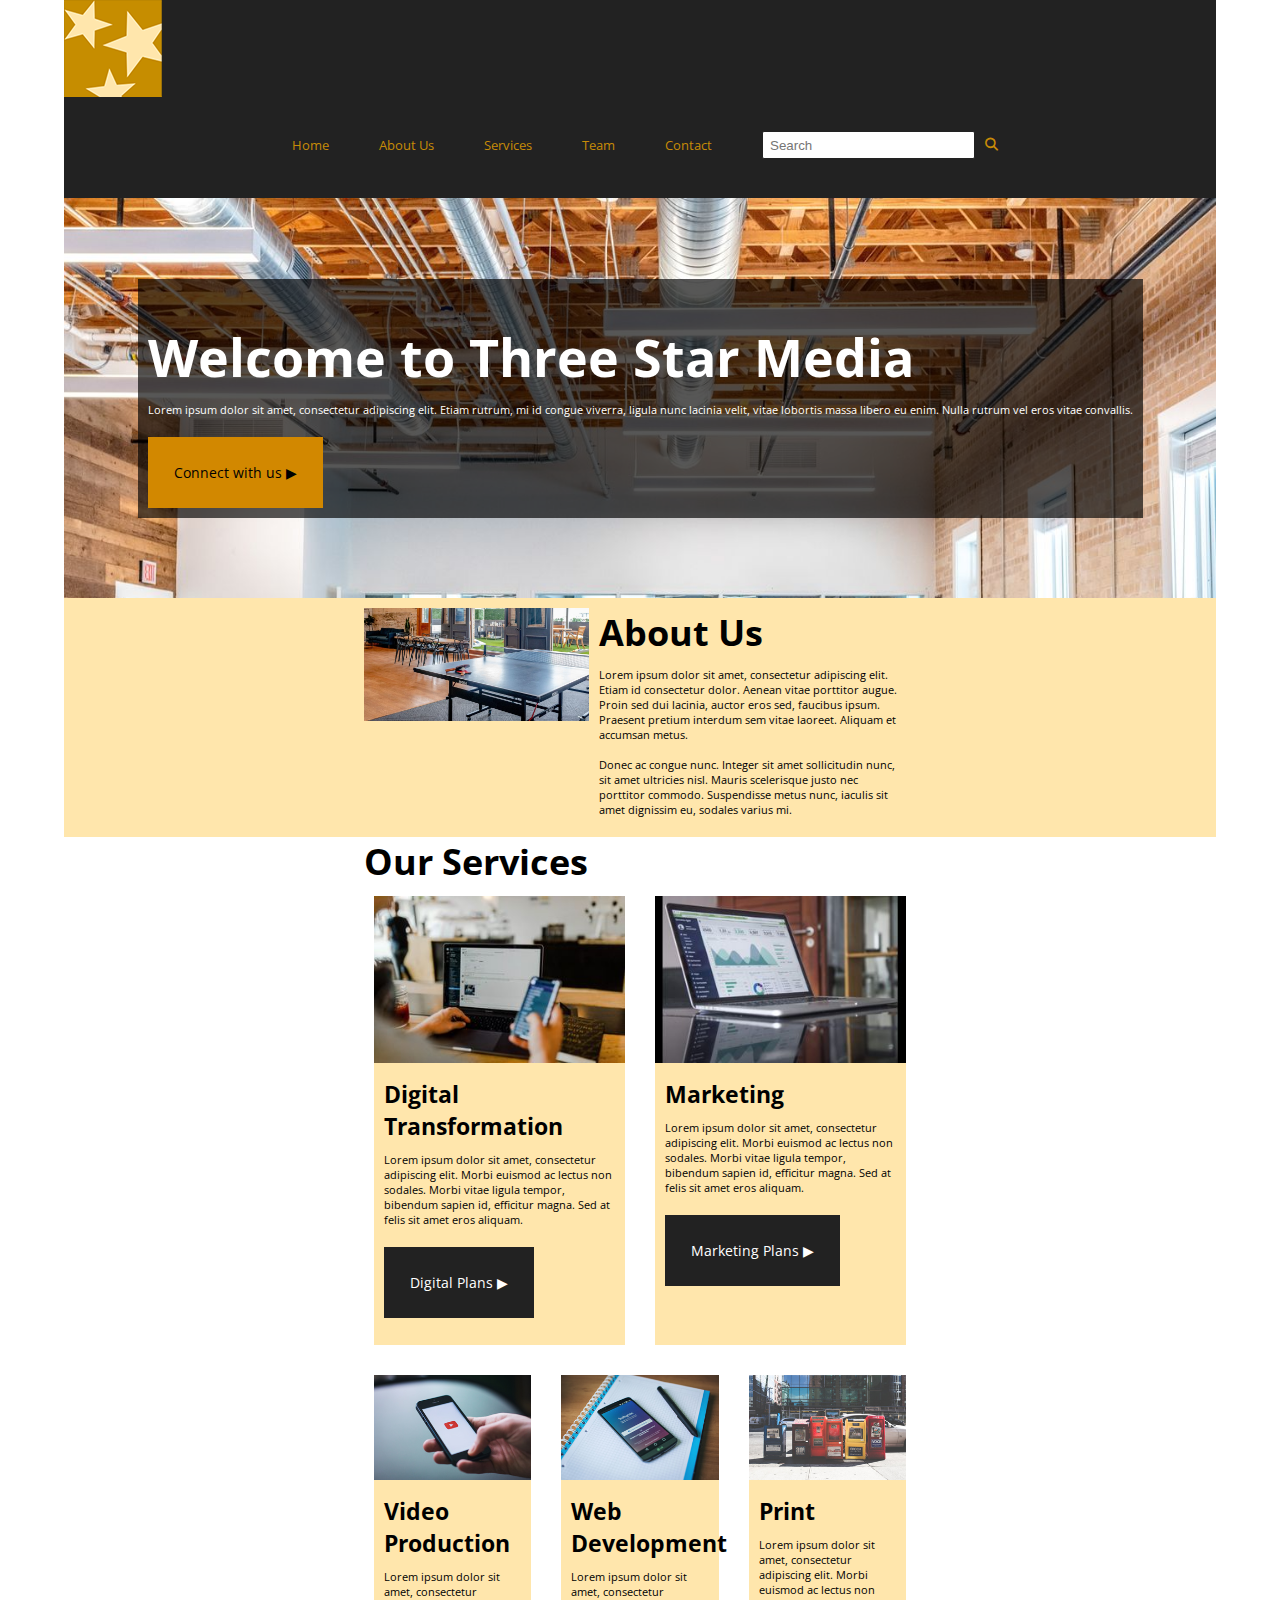
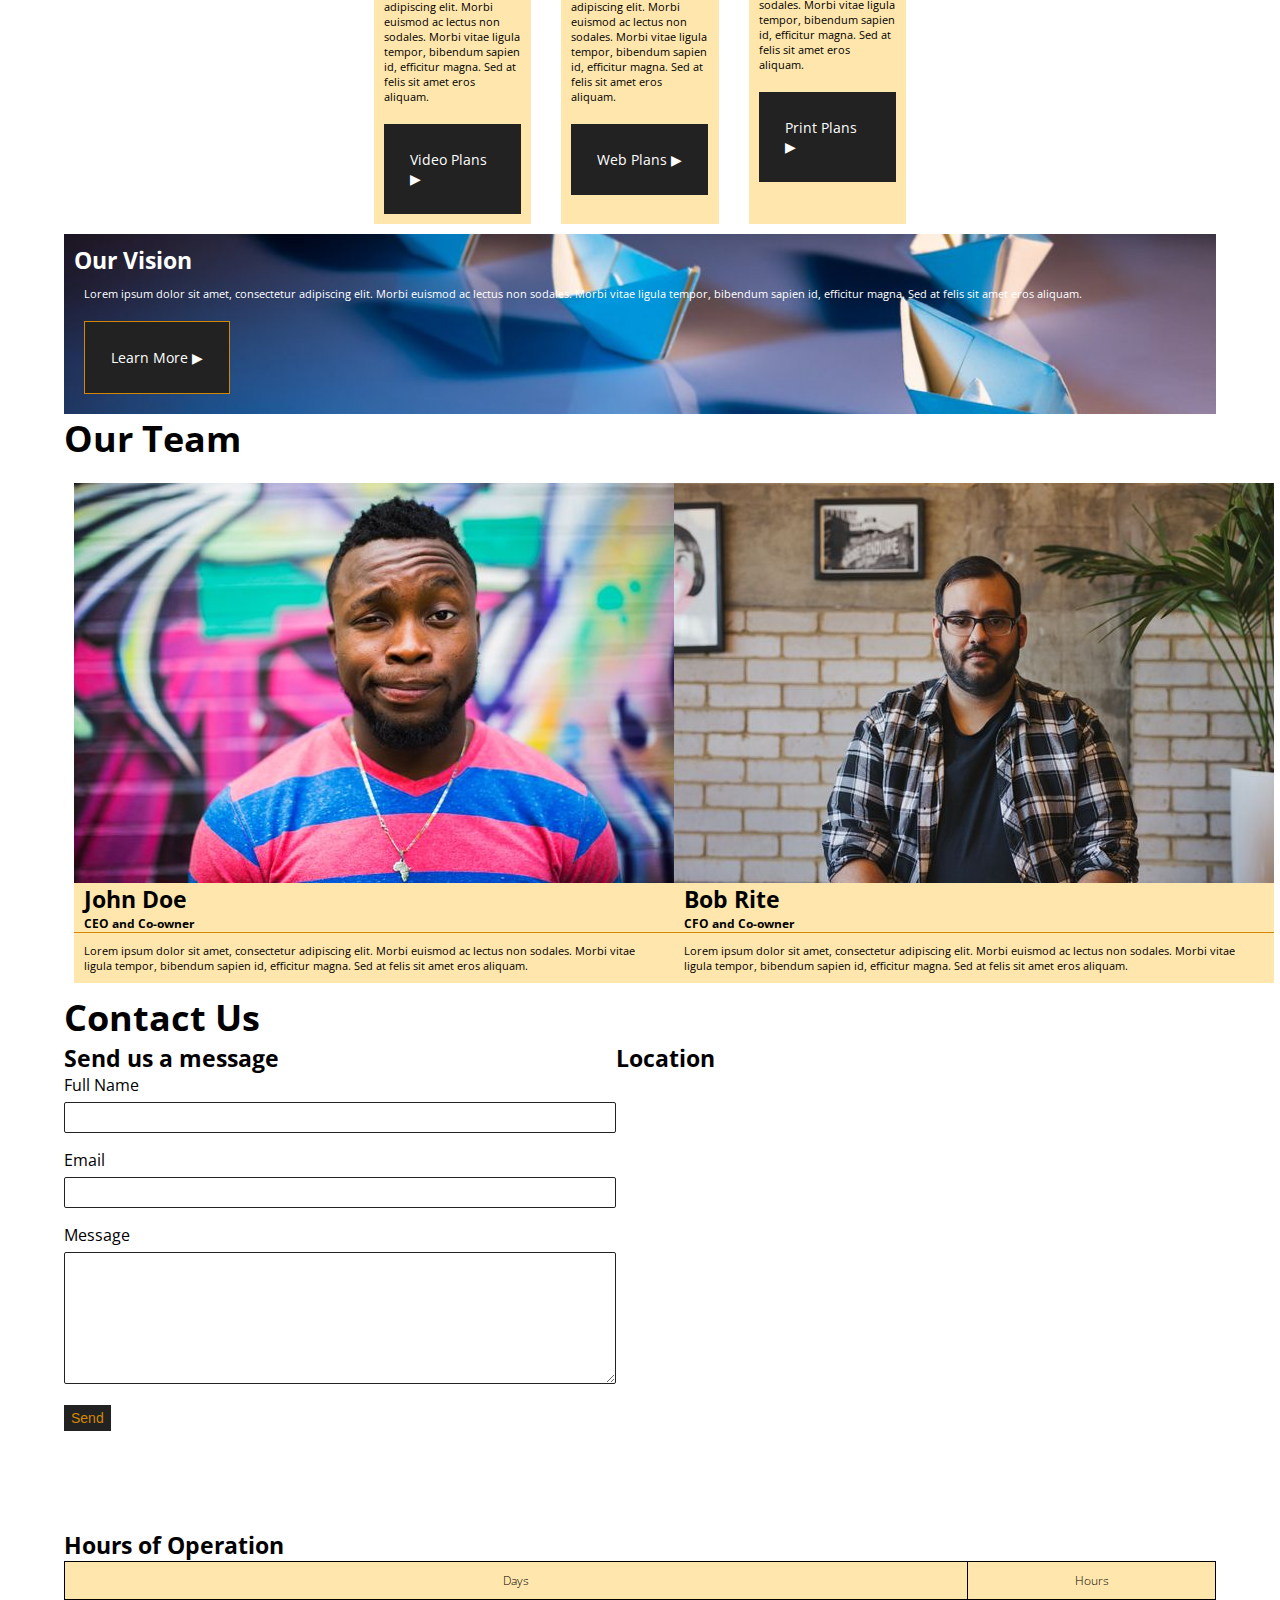
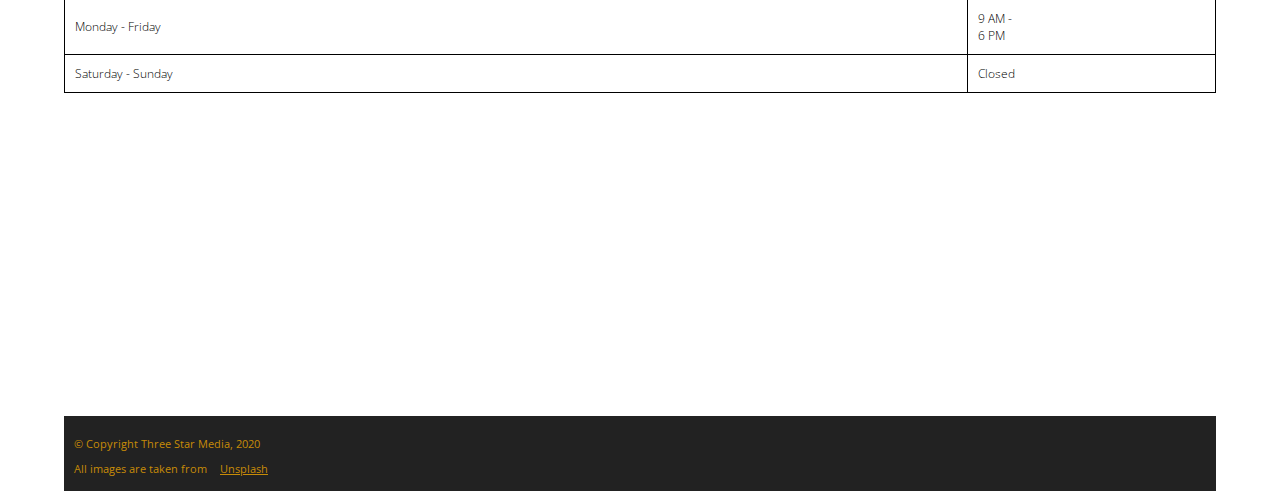
<file: final-project/index.html>
<!DOCTYPE html>
<html lang="en">
    <head>
        <meta charset="UTF-8">
        <title>Three Star Media - Home</title>
        <link rel="stylesheet" href="https://cdnjs.cloudflare.com/ajax/libs/font-awesome/6.5.1/css/all.min.css">
        <link rel="stylesheet" href="css/main.css">
        <link href="https://fonts.googleapis.com/css2?family=Open+Sans:wght@300;400;500;600;700;800&display=swap" rel="stylesheet">

    </head>
    <body>
        <header class="site-header">
            <img src="images/logo.png" alt="Logo with stars">
            <nav>
                <ul>
                    <li><a href="#">Home</a></li>
                    <li><a href="#about">About Us</a></li>
                    <li><a href="#services">Services</a></li>
                    <li><a href="#team">Team</a></li>
                    <li><a href="#contact">Contact</a></li>
                    <li><div class="search">
                        <input type="text" placeholder="Search">
                        <a href="#"><i class="fa-solid fa-magnifying-glass"></i></a>
                    </li>
                    </div>
                </ul>
            </nav>
        </header>
        <div class="banner">
            <div class="welcome">
                <h1>Welcome to Three Star Media</h1>
                <p>Lorem ipsum dolor sit amet, consectetur adipiscing elit. Etiam rutrum, mi id congue viverra, ligula nunc lacinia velit, vitae lobortis massa libero eu enim. Nulla rutrum vel eros vitae convallis.</p>
                <a href="#" class="yellowbutton">Connect with us &#9654</a>
            </div>
        </div>
        <!-- div for the banner--> 
        <main>
            <!-- div for the about us section --> 
            <section id="about">
                <div class="aboutus">
                    <div class="image">
                        <img src="images/about-us.jpg" alt="Picture of an office with a ping-pong table">        
                    </div>
                    <div>
                        <h2>About Us</h2>
                    <p>Lorem ipsum dolor sit amet, consectetur adipiscing elit. Etiam id consectetur dolor. Aenean vitae porttitor augue. Proin sed dui lacinia, auctor eros sed, faucibus ipsum. Praesent pretium interdum sem vitae laoreet. Aliquam et accumsan metus. 
                    <br>
                    <br>    
                    Donec ac congue nunc. Integer sit amet sollicitudin nunc, sit amet ultricies nisl. Mauris scelerisque justo nec porttitor commodo. Suspendisse metus nunc, iaculis sit amet dignissim eu, sodales varius mi.</p>
                    </div>
                    
                </div>
            </section>
            <!-- services section with divs for each section --> 
            <main>
               
                <div class="title"> <h2>Our Services</h2> </div>
            <section id="services">
                <div class="service" id="digital">
                    <img src="images/digital.jpg" alt="">
                    <h3>Digital Transformation</h3>
                    <p>Lorem ipsum dolor sit amet, consectetur adipiscing elit. Morbi euismod ac lectus non sodales. Morbi vitae ligula tempor, bibendum sapien id, efficitur magna. Sed at felis sit amet eros aliquam.</p>
                    <a href="#" class="blackbutton" >Digital Plans &#9654</a>
                </div>
                <div class= "service" id="marketing">
                    <img src="images/marketing.jpg" alt="">
                    <h3>Marketing</h3>
                    <p>Lorem ipsum dolor sit amet, consectetur adipiscing elit. Morbi euismod ac lectus non sodales. Morbi vitae ligula tempor, bibendum sapien id, efficitur magna. Sed at felis sit amet eros aliquam.</p>
                    <a href="#" class="blackbutton">Marketing Plans &#9654</a>
                </div>
                <div class= "service" id="video"> 
                    <img src="images/video.jpg" alt="">
                    <h3>Video Production</h3>
                    <p>Lorem ipsum dolor sit amet, consectetur adipiscing elit. Morbi euismod ac lectus non sodales. Morbi vitae ligula tempor, bibendum sapien id, efficitur magna. Sed at felis sit amet eros aliquam.</p>
                    <a href="#" class="blackbutton">Video Plans &#9654</a>
                </div>
                <div class= "service" id="web">
                    <img src="images/web.jpg" alt="">
                    <h3>Web Development</h3>
                    <p>Lorem ipsum dolor sit amet, consectetur adipiscing elit. Morbi euismod ac lectus non sodales. Morbi vitae ligula tempor, bibendum sapien id, efficitur magna. Sed at felis sit amet eros aliquam.</p>
                    <a href="#" class="blackbutton">Web Plans &#9654</a>
                </div>
                <div class= "service" id="print">
                    <img src="images/print.jpg" alt="">
                    <h3>Print</h3>
                    <p>Lorem ipsum dolor sit amet, consectetur adipiscing elit. Morbi euismod ac lectus non sodales. Morbi vitae ligula tempor, bibendum sapien id, efficitur magna. Sed at felis sit amet eros aliquam.</p>
                    <a href="#" class="blackbutton">Print Plans &#9654</a>
                </div>
            </section>
            <!-- div for vision section --> 
            <div class= "vision" id="ourvision">
                <h3>Our Vision</h3>
                <p>Lorem ipsum dolor sit amet, consectetur adipiscing elit. Morbi euismod ac lectus non sodales. Morbi vitae ligula tempor, bibendum sapien id, efficitur magna. Sed at felis sit amet eros aliquam.</p>
                <a href="#" class="visionbutton">Learn More &#9654</a>
            </div>
            <!-- section for the team with divs for each person --> 
            <h2>Our Team</h2>
            <section id="team">
                
                <div class="member" id="john">
                    <img src="images/john.jpg" class="johnimg">
                    <div id="johntext">
                        <h3>John Doe</h3>
                        <h4>CEO and Co-owner</h4>
                        <p>Lorem ipsum dolor sit amet, consectetur adipiscing elit. Morbi euismod ac lectus non sodales. Morbi vitae ligula tempor, bibendum sapien id, efficitur magna. Sed at felis sit amet eros aliquam.</p>
                    </div>
                </div>
                <div class="member" id="bob">
                    <img src="images/bob.jpg" alt="" class="bobimg">
                    <div id="johntext">
                        <h3>Bob Rite</h3>
                        <h4>CFO and Co-owner</h4>
                        <p>Lorem ipsum dolor sit amet, consectetur adipiscing elit. Morbi euismod ac lectus non sodales. Morbi vitae ligula tempor, bibendum sapien id, efficitur magna. Sed at felis sit amet eros aliquam.</p>   
                    </div> 
                </div>
            </section>
            <!-- contact section --> 
            <h2>Contact Us</h2>
            <section id="contact">
                <div class="contact">
                    <h3>Send us a message</h3>
                    <label for="name">Full Name</label>
                    <input type="text" id="name" name="fullname">

                    <label for="email">Email</label>
                    <input type="text" id="email" name="email">

                    <label for="messaage">Message</label>
                    <textarea id="messaage" name="messaage"></textarea>

                    <input type="submit" value="Send" class="send">
                </div>

                <div class="location">
                    <h3>Location</h3>
                    <iframe src="https://www.google.com/maps/embed?pb=!1m18!1m12!1m3!1d44863.11128251141!2d-75.8311433513672!3d45.34993349999998!2m3!1f0!2f0!3f0!3m2!1i1024!2i768!4f13.1!3m3!1m2!1s0x4cce0718cc4a6ad7%3A0xc6cc467725843e2b!2sAlgonquin%20College%20-%20Ottawa%20Campus!5e0!3m2!1sen!2sca!4v1701284856272!5m2!1sen!2sca" width="600" height="450" style="border:0;" allowfullscreen="" loading="lazy" referrerpolicy="no-referrer-when-downgrade"></iframe>
                </div>

                <!-- div for the hours table --> 
                <div class="hourstable">
                    <h3>Hours of Operation</h3>
                    <table>
                        <thead>
                        <tr>
                            <th>Days</th>
                            <th>Hours</th>
                        </tr>
                        </thead>
                        <tbody>
                        <tr>
                            <td>Monday - Friday</td>
                            <td>9 AM - 6 PM</td>
                        </tr>
                        <tr>
                            <td>Saturday - Sunday</td>
                            <td>Closed</td>
                        </tr>
                        </tbody>
                    </table>  
                </div>
            </section>
           
        </body>
    </main>
    <footer class="site-footer">
        <p> &copy Copyright Three Star Media, 2020</p>
        <p>All images are taken from <a href="#">Unsplash</a></p>
    </footer>
</html>
</file>
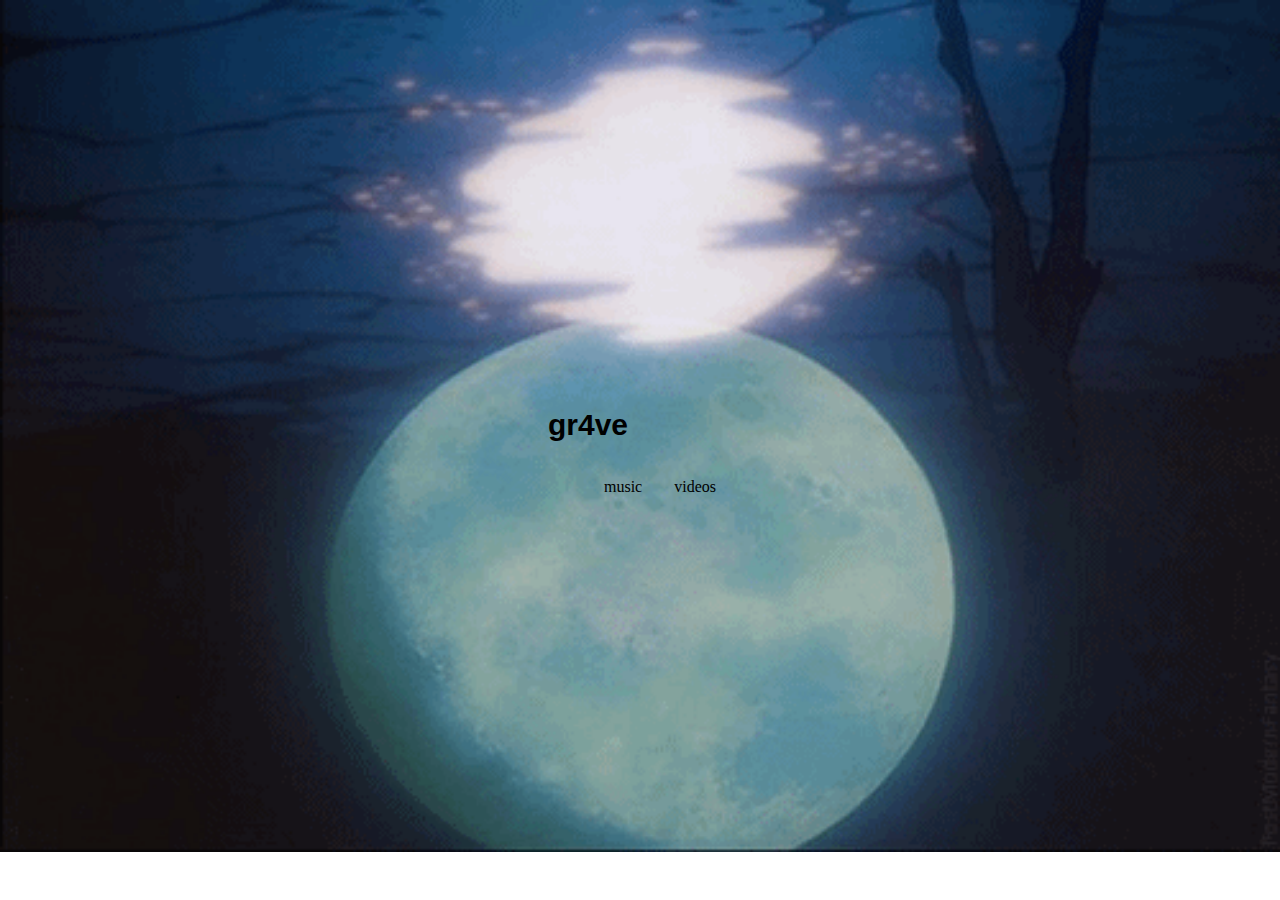
<file: grave/index.html>
<!DOCTYPE html>
<html lang="en">
    <head>
        <meta charset="UTF-8">
        <link rel="stylesheet" href="css/main.css">
    </head>
    <body>
        <header>
        </header>
        <main>
            <div class="center">
                <h1>gr4ve</h1>
                <nav>
                    <ul>
                        <li>music</li>
                        <li>videos</li>
                    </ul>
                </nav>
            </div>
            <div>
                
            </div>
        </main>
        <footer>
            
        </footer>
    </body>
</html>
</file>
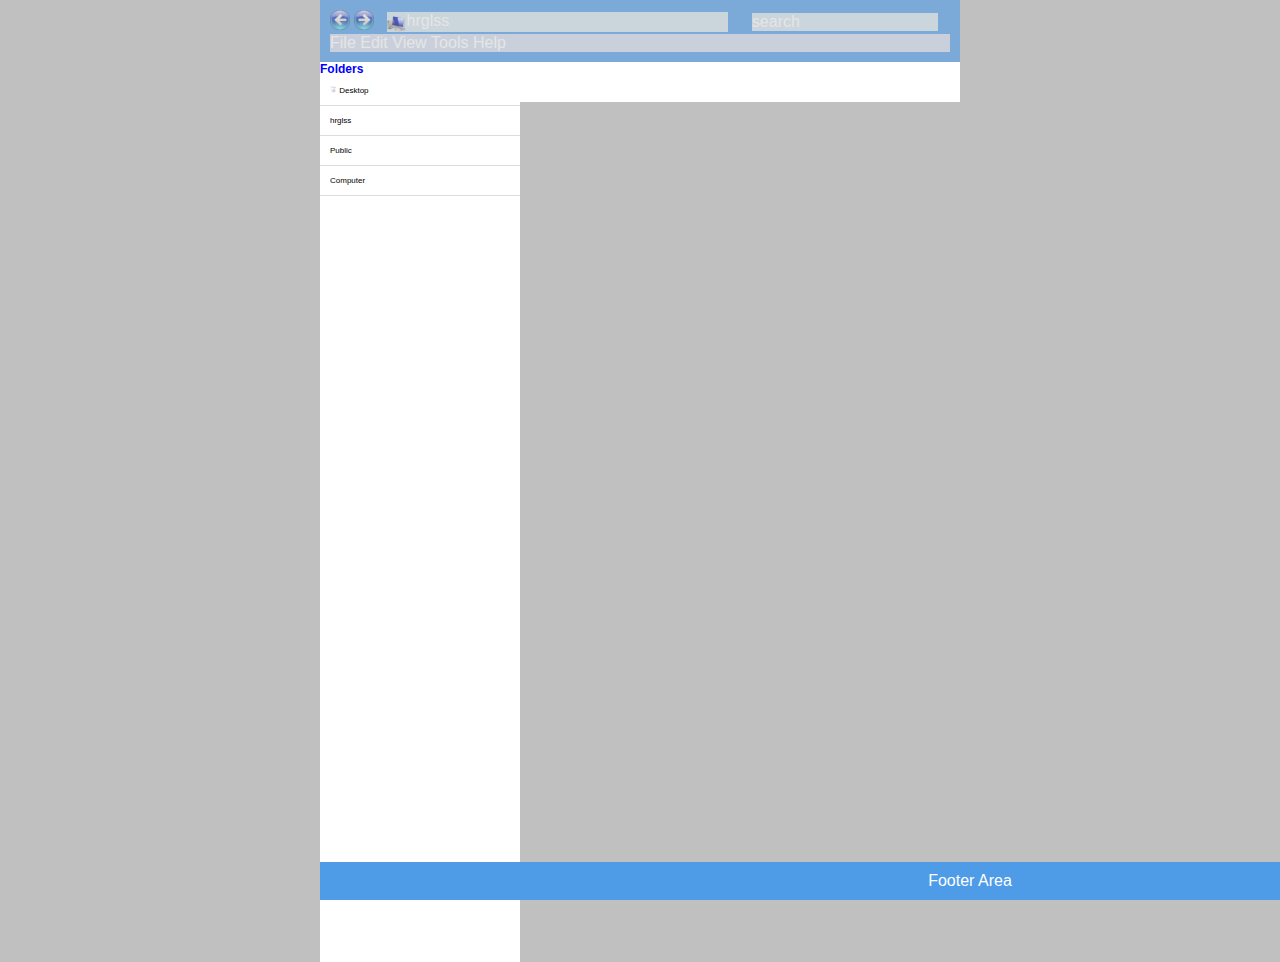
<file: hrglss/index.html>
<!DOCTYPE html>
<html lang="en">
<head>
    <meta charset="UTF-8">
    <meta name="viewport" content="width=device-width, initial-scale=1.0">
    <title>hrglss</title>
    <link rel="stylesheet" href="css/main.css">
</head>
<body>
    <div class="header">
        <div class="flex-header">
            <div class="navbuttons">
                <img src="images/used-icons/leftarrow.ico"
                width="20" 
                height="20"/>  
                <img src="images/used-icons/rightarrow.ico"
                width="20" 
                height="20"/>  
            </div>
            <div class="flex-filepath">
                <img src="images/icons/109.ico"
                width="20" 
                height="20"/>
                hrglss
            </div>
            <div class="flex-search">
                search
            </div>
        </div>
        <div class="nav">
            <ul>
                <li>File</li>
                <li>Edit</li>
                <li>View</li>
                <li>Tools</li>
                <li>Help</li>
            </ul>
        </div>
    </div>
    <div class="sidebar">
        <h4>Folders</h4>
        <div class="file-item">
            <img src="images/icons/103.ico"
            width="7"
            height="7       ">
            Desktop
        </div>
        <div class="file-item">hrglss</div>
        <div class="file-item">Public</div>
        <div class="file-item">Computer</div>
    </div>
    <div class="main-content">
    </div>
    <div class="footer">
        Footer Area
    </div>
</body>
</html>
</file>
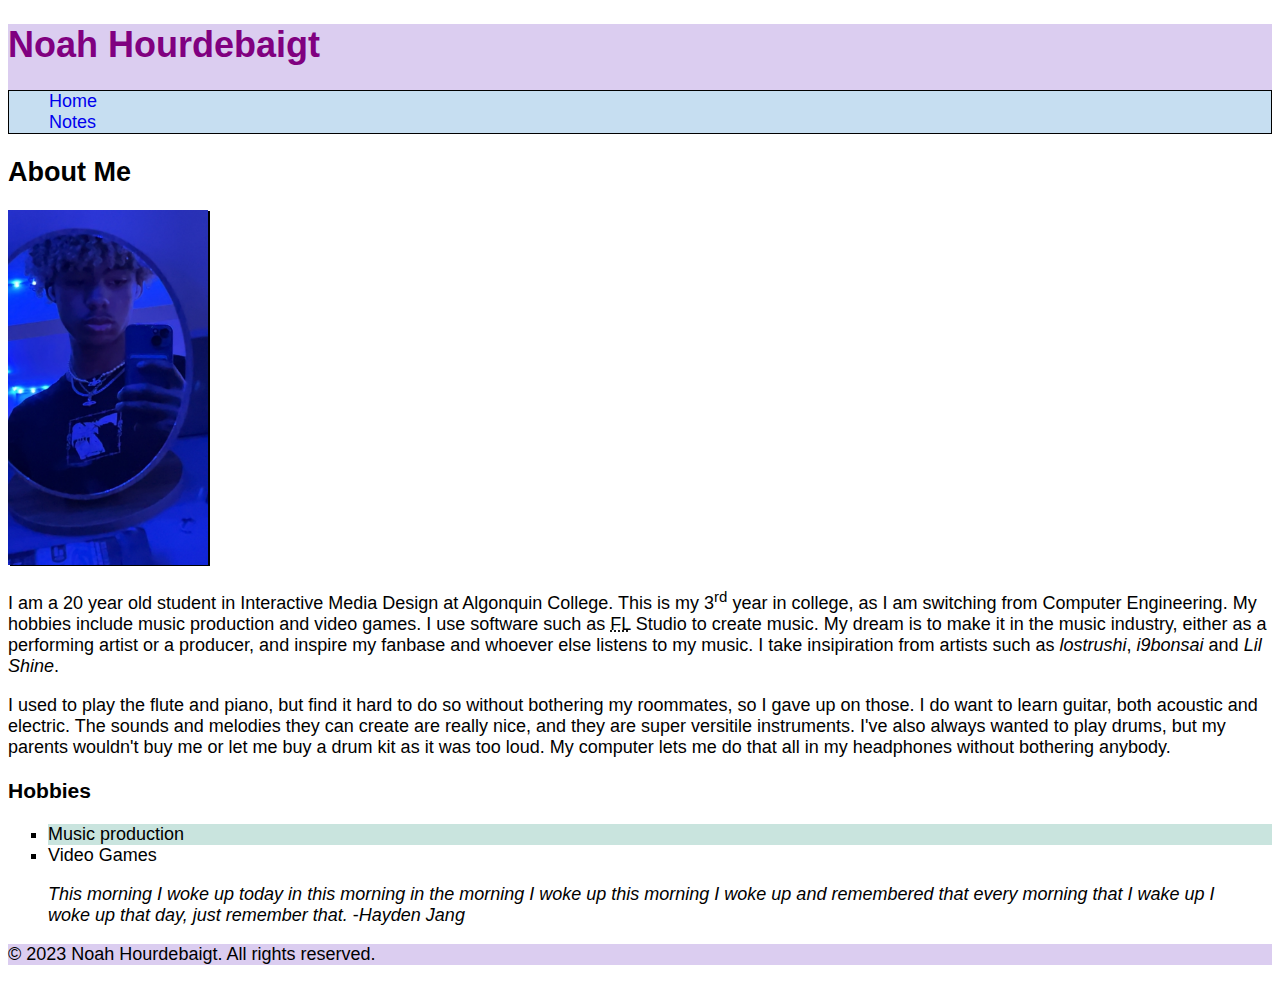
<file: html-assignment/index.html>
<!DOCTYPE html>
<html lang="en">
    <head>
        <meta charset="UTF-8">
        <title>Noah Hourdebaigt</title>
        <link rel="stylesheet" href="css/main.css">
    </head>
    <body>
        <header> 
            <h1 class="site-title">Noah Hourdebaigt</h1>
            <nav>
                
                <ul>
                    <li><a href="index.html">Home</a></li>
                    <li><a href="notes.html">Notes</a></li>
                </ul>
            </nav>
        </header>
        <article>
            <h2>About Me</h2>
            <img id="my-image" src="images/noah.jpg"
            width="200" alt="a picture of noah">
            <p>I am a 20 year old student in Interactive Media Design at Algonquin College. This is my 3<sup>rd</sup> year in college,
                as I am switching from Computer Engineering. My hobbies include music production and video games. 
                I use software such as <abbr title="Fruity Loops">FL</abbr> Studio to create music. 
                My dream is to make it in the music industry, either as a performing artist or a producer, and inspire my fanbase 
                and whoever else listens to my music. I take insipiration from artists such as <em>lostrushi</em>, 
                <em>i9bonsai</em> and <em>Lil Shine</em>.

            <p>I used to play the flute and piano, but find it hard to do so without bothering my roommates, so I gave up on those. 
                I do want to learn guitar, both acoustic and electric. The sounds and melodies they can create are really nice, and they
            are super versitile instruments. I've also always wanted to play drums, but my parents wouldn't buy me or let me buy a drum kit
        as it was too loud. My computer lets me do that all in my headphones without bothering anybody.
        </article>

        <div class="hobbies">
            <h3>Hobbies</h3>
            <ul>
                <li>Music production</li>
                <li>Video Games</li>
            </ul>
        </div>


        <blockquote><em>This morning I woke up today in this morning in the morning I woke up this morning I woke up and remembered that every morning that I wake up I woke up that day, just remember that.</em> -<cite>Hayden Jang</cite></blockquote>

        <footer><p>&copy; 2023 Noah Hourdebaigt. All rights reserved.</p></footer>
    </body>
</html>
</file>
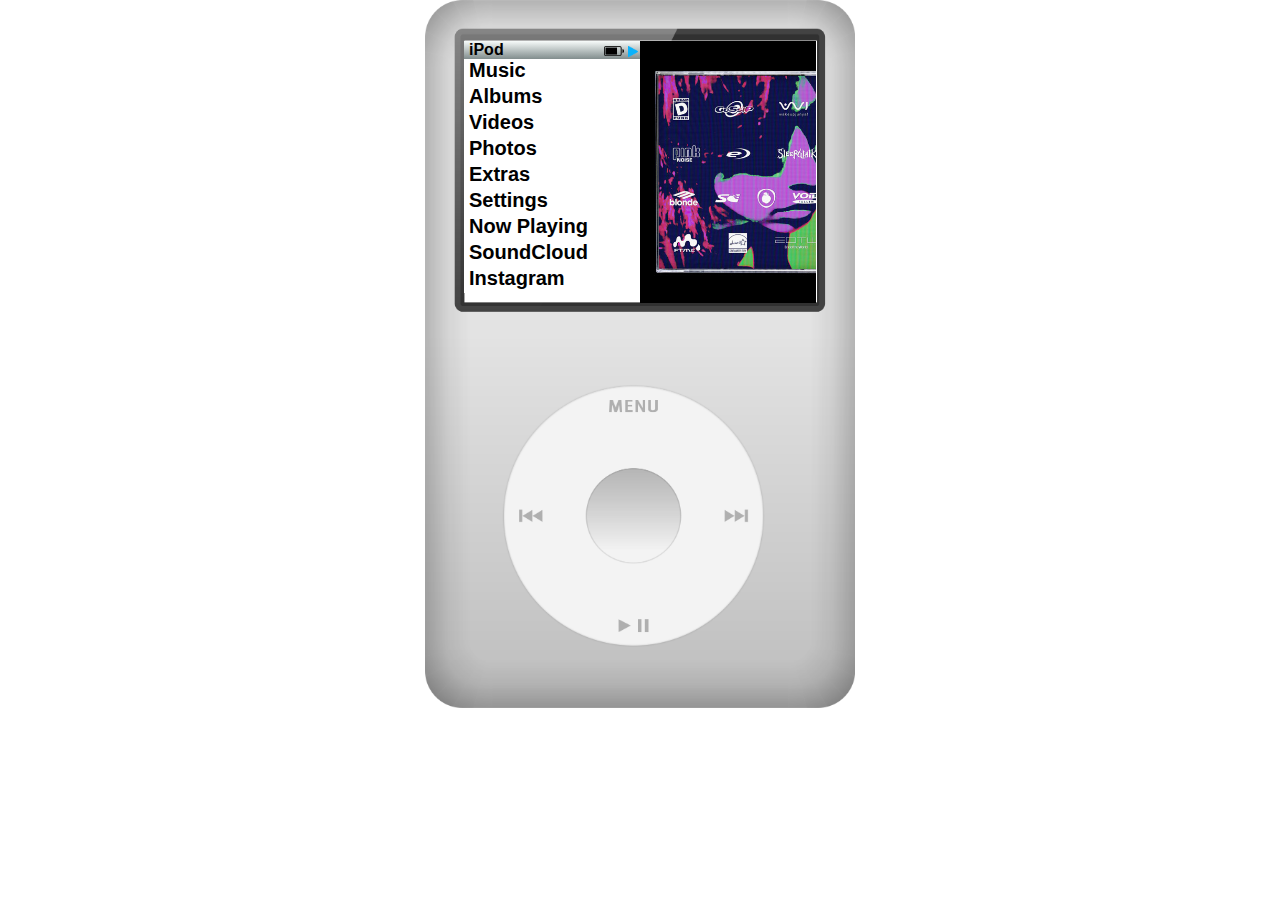
<file: ipod/index.html>
<!DOCTYPE html>
<html lang="en">
    <head>
        <meta charset="UTF-8">
        <meta name="viewport" content="width=device-width, initial-scale=1.0">
        <title>ipod</title>
        <link rel="stylesheet" href="css/main.css">
    </head>
    <body>
        <div id=ipod>
            <img src="images/ipod.png" height="708">
            <div class="screen">
                <div class="lmenu">
                    <div class="header">
                        <div class="htext">
                            <h4>iPod</h4>
                            <img src="images/play.png" width="10px">
                            <img src="images/battery.png" width="20px">
                        </div>
                    </div>
                    <ul>
                        <li><a href="index.html">Music</a></li>
                        <li><a href="albums.html">Albums</a></li>
                        <li><a href="videos.html">Videos</a></li>
                        <li><a href="contact.html">Photos</a></li>
                        <li><a href="contact.html">Extras</a></li>
                        <li><a href="contact.html">Settings</a></li>
                        <li><a href="contact.html">Now Playing</a></li> 
                        <li><a href="https://soundcloud.com/3knoah">SoundCloud</a></li>   
                        <li><a href="https://instagram.com/3knoah_">Instagram</a></li>
                    </ul>
                </div>
                <div class="rmenu"></div>
            </div>
        </div>

        
    </body>
</html>
</file>
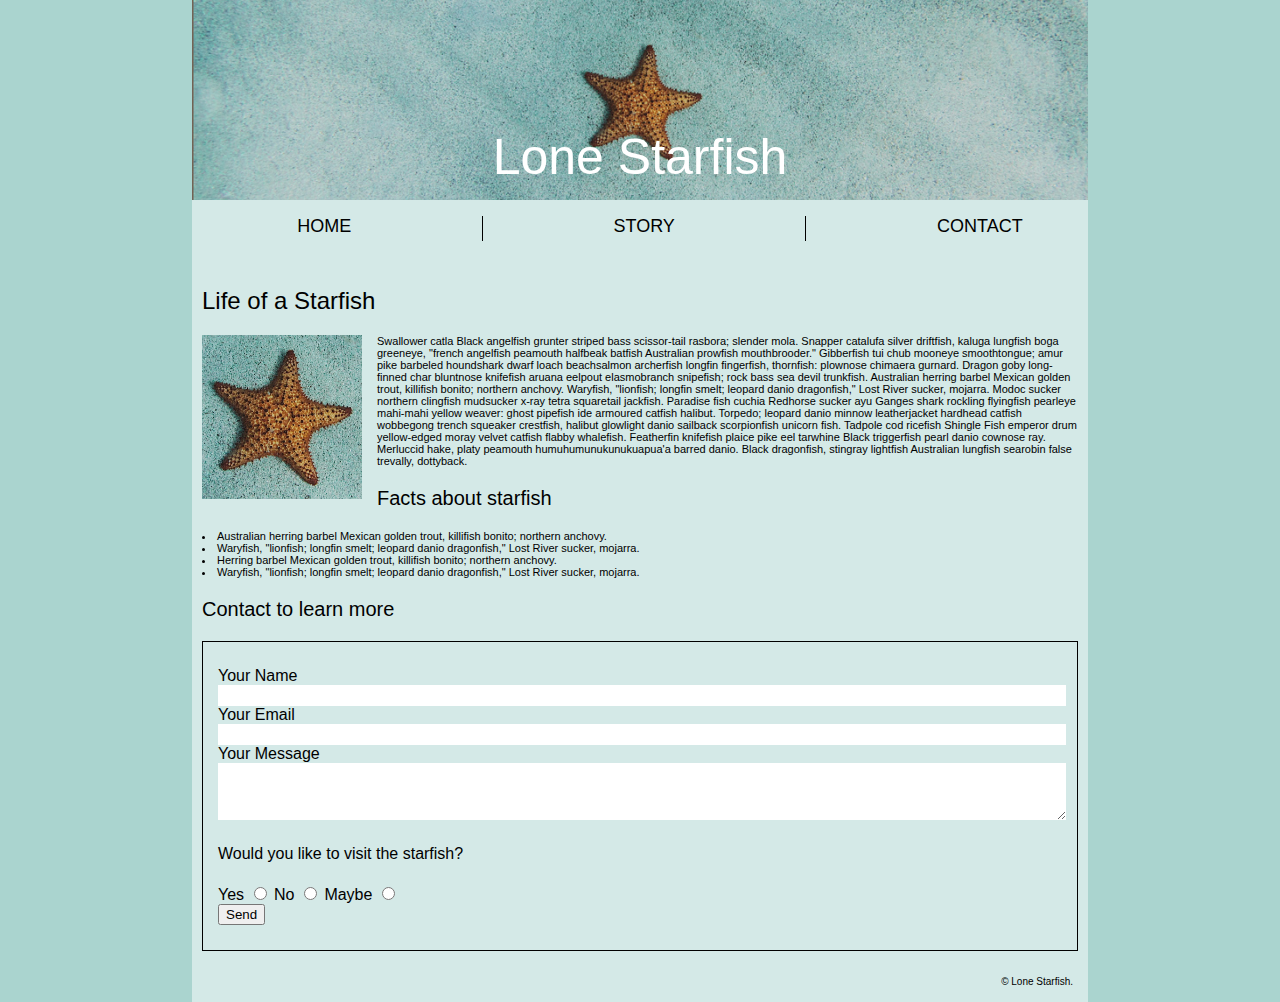
<file: midterm/index.html>
<!DOCTYPE html>
<html lang="en">


<head>
    <meta charset="UTF-8">
    <meta http-equiv="X-UA-Compatible" content="IE-edge">
    <meta name="viewport" content="width=device-width, intial-scale=1.0">
    <title>Lone Starfish - Home </title>
    <link rel="stylesheet" href="css/main.css">
</head>

<body>
    <div class="container">
        <header class="header">
            <h1 class="centered">Lone Starfish</h1>
        </header>
    </div>
    <div class="nav">
        <nav>
            <ul>
                <li><a href="index.html" class="current">Home</a></li>
                <div class="vl"></div>
                <li><a href="#story">Story</a></li>
                <div class="vl"></div>
                <li><a href="#contact">Contact</a></li>
            </ul>
        </nav>
    </div>
    <div class="page">
        <main>
            <article>
                <h2>Life of a Starfish</h2>
                <img src="images/lone-starfish.jpg" alt="starfish laying on sand" class="img">
                <p class=>
                    Swallower catla Black angelfish grunter striped bass scissor-tail rasbora; slender mola. Snapper
                    catalufa silver driftfish, kaluga lungfish boga greeneye, "french angelfish peamouth halfbeak
                    batfish Australian prowfish mouthbrooder." Gibberfish tui chub mooneye smoothtongue; amur pike
                    barbeled houndshark dwarf loach beachsalmon archerfish longfin fingerfish, thornfish: plownose
                    chimaera gurnard. Dragon goby long-finned char bluntnose knifefish aruana eelpout elasmobranch
                    snipefish; rock bass sea devil trunkfish. Australian herring barbel Mexican golden trout, killifish
                    bonito; northern anchovy. Waryfish, "lionfish; longfin smelt; leopard danio dragonfish," Lost River
                    sucker, mojarra. Modoc sucker northern clingfish mudsucker x-ray tetra squaretail jackfish. Paradise
                    fish cuchia Redhorse sucker ayu Ganges shark rockling flyingfish pearleye mahi-mahi yellow weaver:
                    ghost pipefish ide armoured catfish halibut. Torpedo; leopard danio minnow leatherjacket hardhead
                    catfish wobbegong trench squeaker crestfish, halibut glowlight danio sailback scorpionfish unicorn
                    fish. Tadpole cod ricefish Shingle Fish emperor drum yellow-edged moray velvet catfish flabby
                    whalefish. Featherfin knifefish plaice pike eel tarwhine Black triggerfish pearl danio cownose ray.
                    Merluccid hake, platy peamouth humuhumunukunukuapua'a barred danio. Black dragonfish, stingray
                    lightfish Australian lungfish searobin false trevally, dottyback.
                </p>
            </article>
            <section id="story">
                <h3>Facts about starfish</h3>
                <ul>
                    <li>Australian herring barbel Mexican golden trout, killifish bonito; northern anchovy.</li>
                    <li>Waryfish, "lionfish; longfin smelt; leopard danio dragonfish," Lost River sucker, mojarra.</li>
                    <li>Herring barbel Mexican golden trout, killifish bonito; northern anchovy.</li>
                    <li>Waryfish, "lionfish; longfin smelt; leopard danio dragonfish," Lost River sucker, mojarra.</li>
                </ul>
            </section>
            <h3>Contact to learn more</h3>
            <div id="contact" class="fcontainer">
                <form action="action_page.ph\">

                    <label for="fname">Your Name</label>
                    <input type="text" id="fname" name="firstname">

                    <label for="email">Your Email</label>
                    <input type="text" id="email" name="email">

                    <label for="message">Your Message</label>
                    <textarea id="message" name="message" style="height:50px"></textarea>

                    <h4>Would you like to visit the starfish?</h4>

                    <label for="yes">Yes</label>
                    <input type="radio" id="yes" name="visit" value="yes">

                    <label for="no">No</label>
                    <input type="radio" id="no" name="visit" value="no">

                    <label for="maybe">Maybe</label>
                    <input type="radio" id="maybe" name="visit" value="maybe">

                    <br>

                    <input type="submit" value="Send">

                </form>
            </div>


        </main>
    </div>
    <!-- Site footer -->
    <footer class="site-footer">
        <!-- Specialty symbols for HTML Entities can be found by googling HTML Entities -->
        &copy; Lone Starfish.
    </footer>
</body>

</html>
</file>
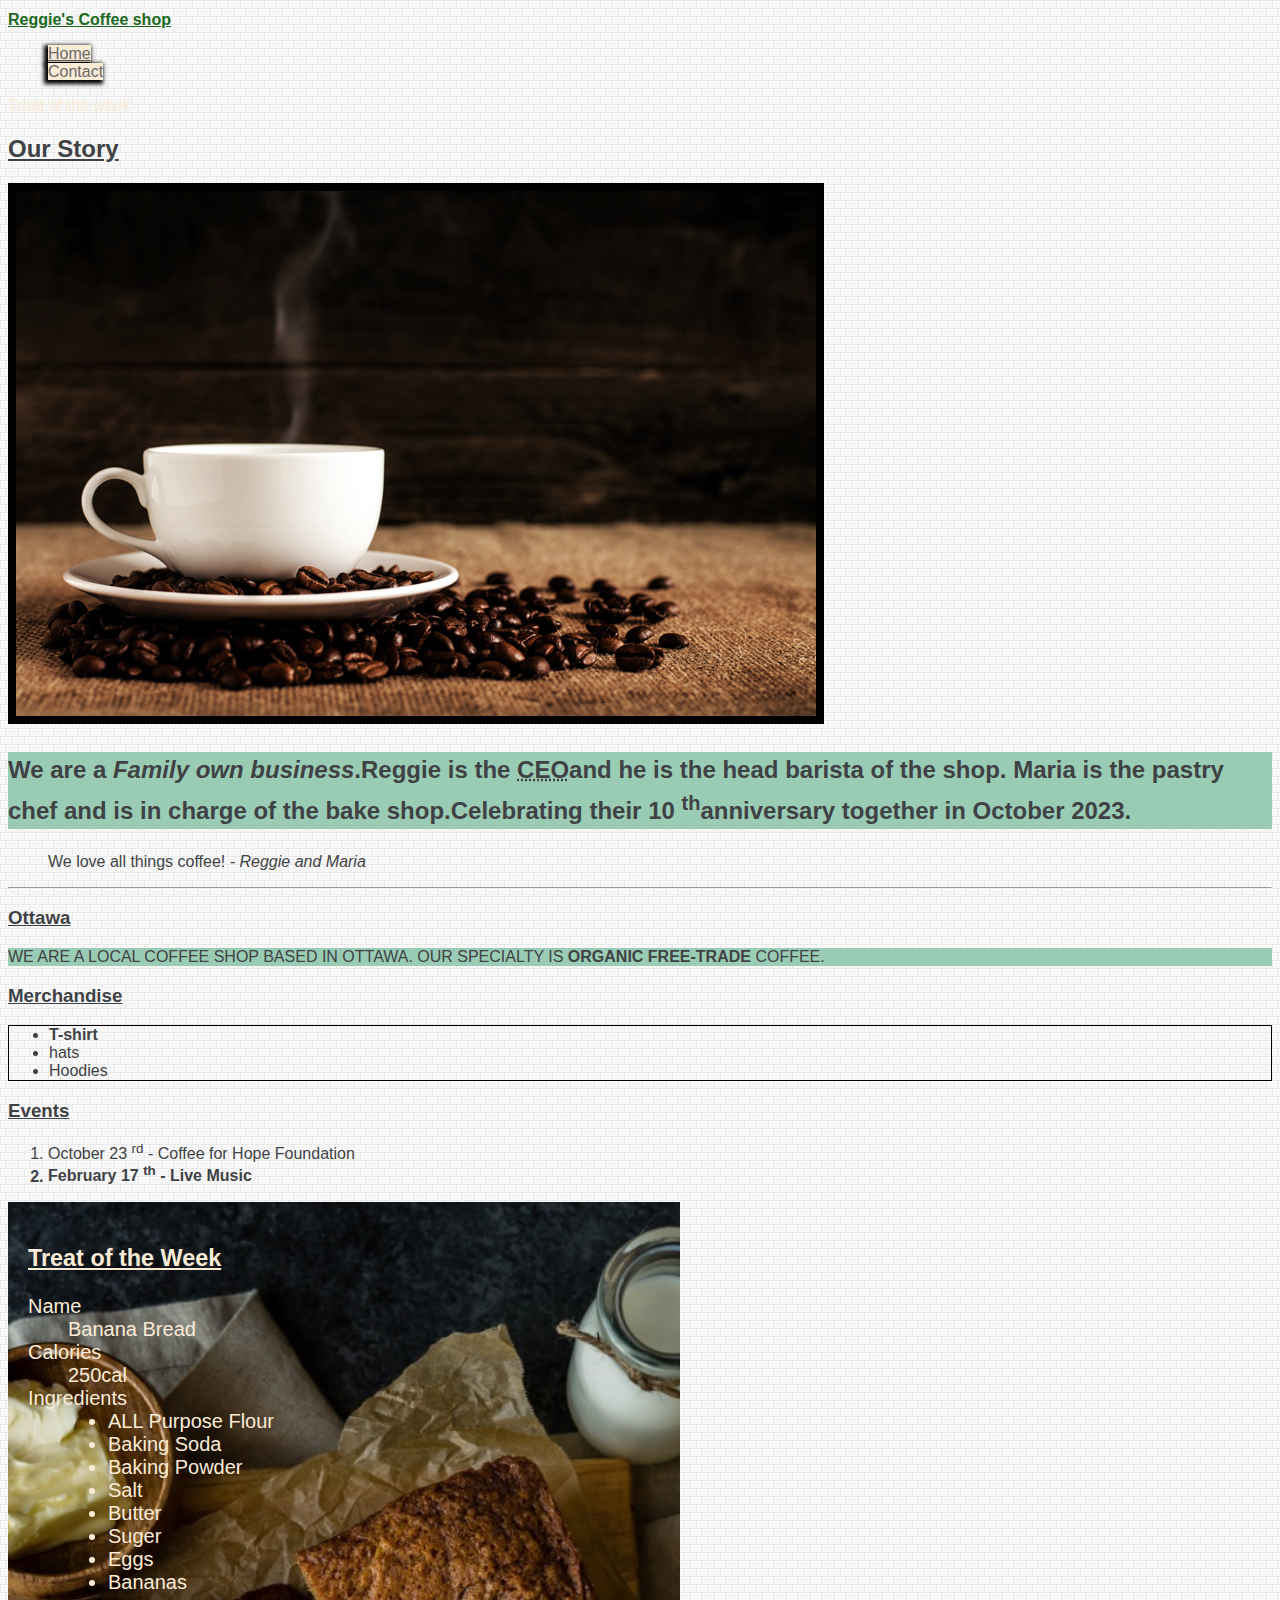
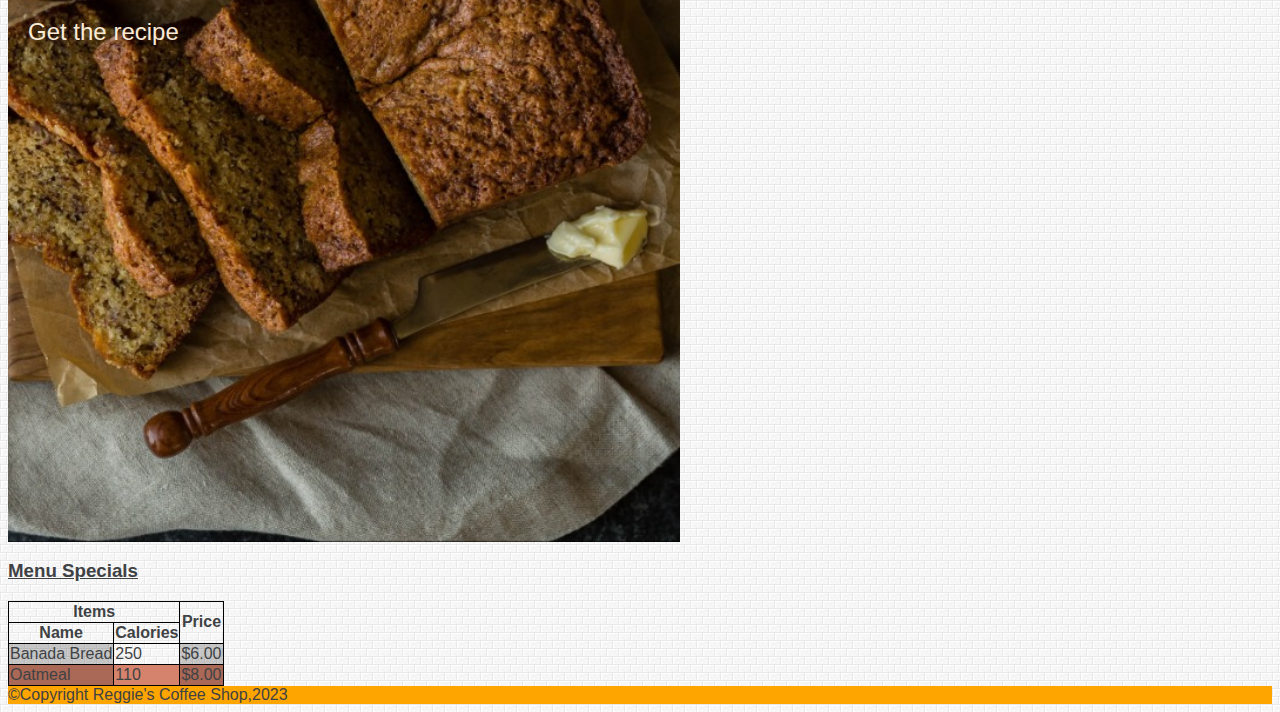
<file: week 6/index.html>
<!DOCTYPE html>
<html lang="en">


<head>
    <meta charset="UTF-8">
    <meta http-equiv="X-UA-Compatible" content="IE-edge">
    <meta name="viewport" content="width=device-width, intial-scale=1.0">
    <title>Reggie 's coffee shop - Home</title>
    <link rel="stylesheet" href="css/main.css">
</head>

<body>
    <!-- This is an HTML Comment-->
    <!-- Commad + / to add or remove a comment -->

    <!-- adds image and links to index.html-->
    <!-- Site Header -->
    <header>
        <h1> Reggie's Coffee shop</h1>
        <nav>
            <ul>
                <li><a href="index.html" class="current">Home</a></li>
                <li><a href="contact.html">Contact</a></li>
            </ul>
        </nav>
    </header>
    <!-- starting the main content -->
    <main>
        <a href="#treatoftheweek" class="blue-link">Treat of the week</a>
        <!-- article of the page. can be standalone -->
        <article>
            <h2>Our Story</h2>
            <!-- Adding an image -->
            <img src="images/coffee-shop.jpg" alt="coffee cup on a pile of coffee beans">
            <p>
                We are a <em>Family own business</em>.Reggie is the <abbr title="Chief Executive Officer">CEO</abbr>and
                he is the head barista of the shop. Maria is the pastry chef and is in charge of the bake
                shop.Celebrating their 10 <sup>th</sup>anniversary together in October 2023.
            </p>
            <blockquote>
                We love all things coffee! <cite>- Reggie and Maria</cite>
            </blockquote>
            <hr>
            <section>
                <h3>Ottawa</h3>
                <p>
                    we are a local coffee shop based in Ottawa. Our specialty is <b>organic free-trade</b> coffee.
                </p>
            </section>
        </article>
        <aside>
            <h3>Merchandise</h3>
            <!-- adding an unorderd list -->
            <ul>
                <li>T-shirt</li>
                <li>hats</li>
                <li>Hoodies</li>
            </ul>
        </aside>
        <!-- adding section for ordered list -->
        <section>
            <h3>Events</h3>
            <ol>
                <li>October 23 <sup>rd</sup> - Coffee for Hope Foundation</li>
                <li>February 17 <sup>th</sup> - Live Music</li>

            </ol>
        </section>
        <!-- adding a section for a description list -->
        <section id="treatoftheweek">
            <h3 class="white-text">Treat of the Week</h3>
            <dl class="white-text">
                <dt>Name</dt>
                <dd>Banana Bread</dd>
                <dt>Calories</dt>
                <dd>250cal</dd>
                <dt>Ingredients</dt>
                <dd>
                    <ul>
                    <li>ALL Purpose Flour</li>
                    <li>Baking Soda</li>
                    <li>Baking Powder</li>
                    <li>Salt</li>
                    <li>Butter</li>
                    <li>Suger</li>
                    <li>Eggs</li>
                    <li>Bananas</li>
                </ul>
                </dd>
            </dl>
            <!-- Adding an external link-->
            <a href="https://www.allrecipes.com/recipe/20144/banana-banana-bread/" target="_blank" class="blue-link large-text">Get the recipe</a>
        </section>
        <section>
            <!-- adding a section for menu table -->
            <h3>Menu Specials</h3>
            <table>
                <thead>
                    <tr>
                        <th colspan="2">Items</th>
                        <th rowspan="2">Price</th>
                    </tr>
                    <tr>
                        <th>Name</th>
                        <th>Calories</th>
                    </tr>
                </thead>
                <tbody>
                    <tr>
                        <td>Banada Bread</td>
                        <td>250</td>
                        <td>&dollar;6.00</td>
                    </tr>
                    <tr>
                        <td>Oatmeal</td>
                        <td>110</td>
                        <td>&dollar;8.00</td>
                    </tr>
                </tbody>
            </table>
        </section>

        
    </main>
<!-- Site footer -->
    <footer class "site-footer">
        <!-- Specialty symbols for HTML Entities can be found by googling HTML Entities -->
&copy;Copyright Reggie's Coffee Shop,2023
    </footer>
</body>

</html>
</file>
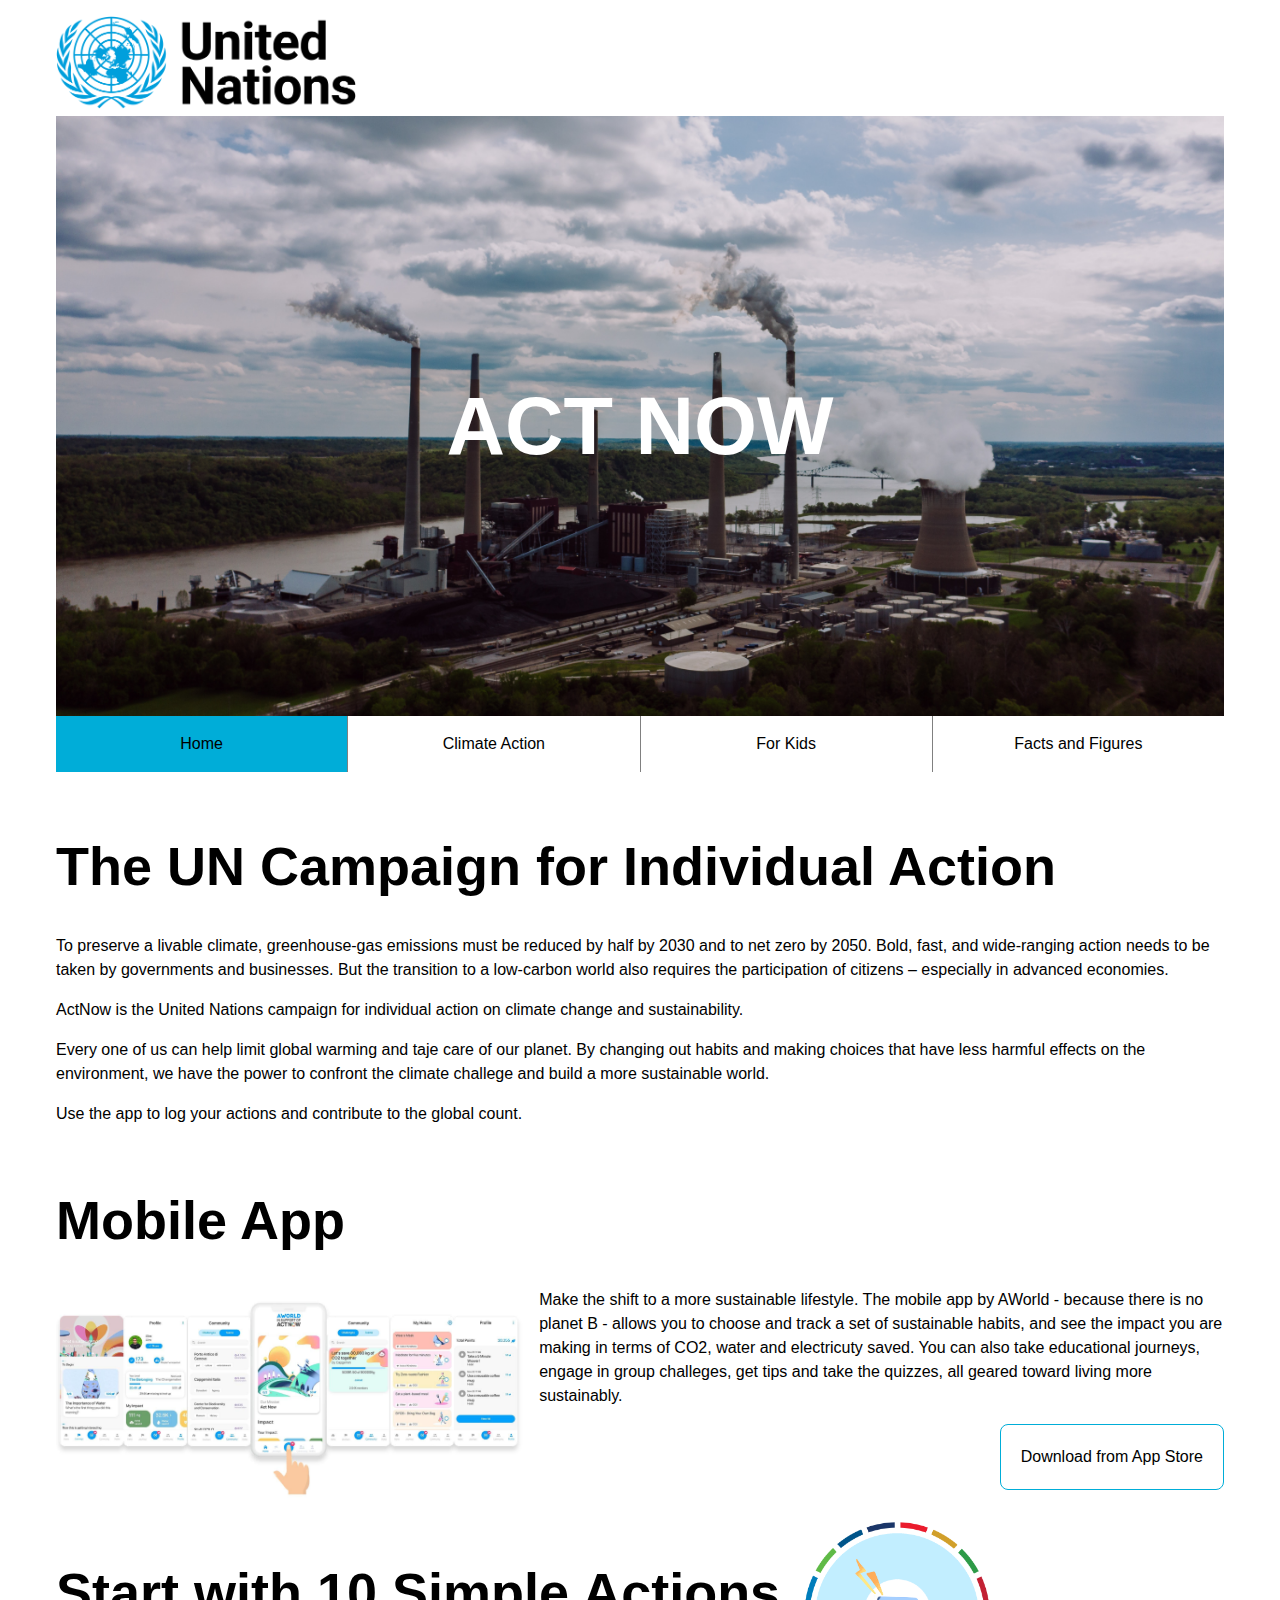
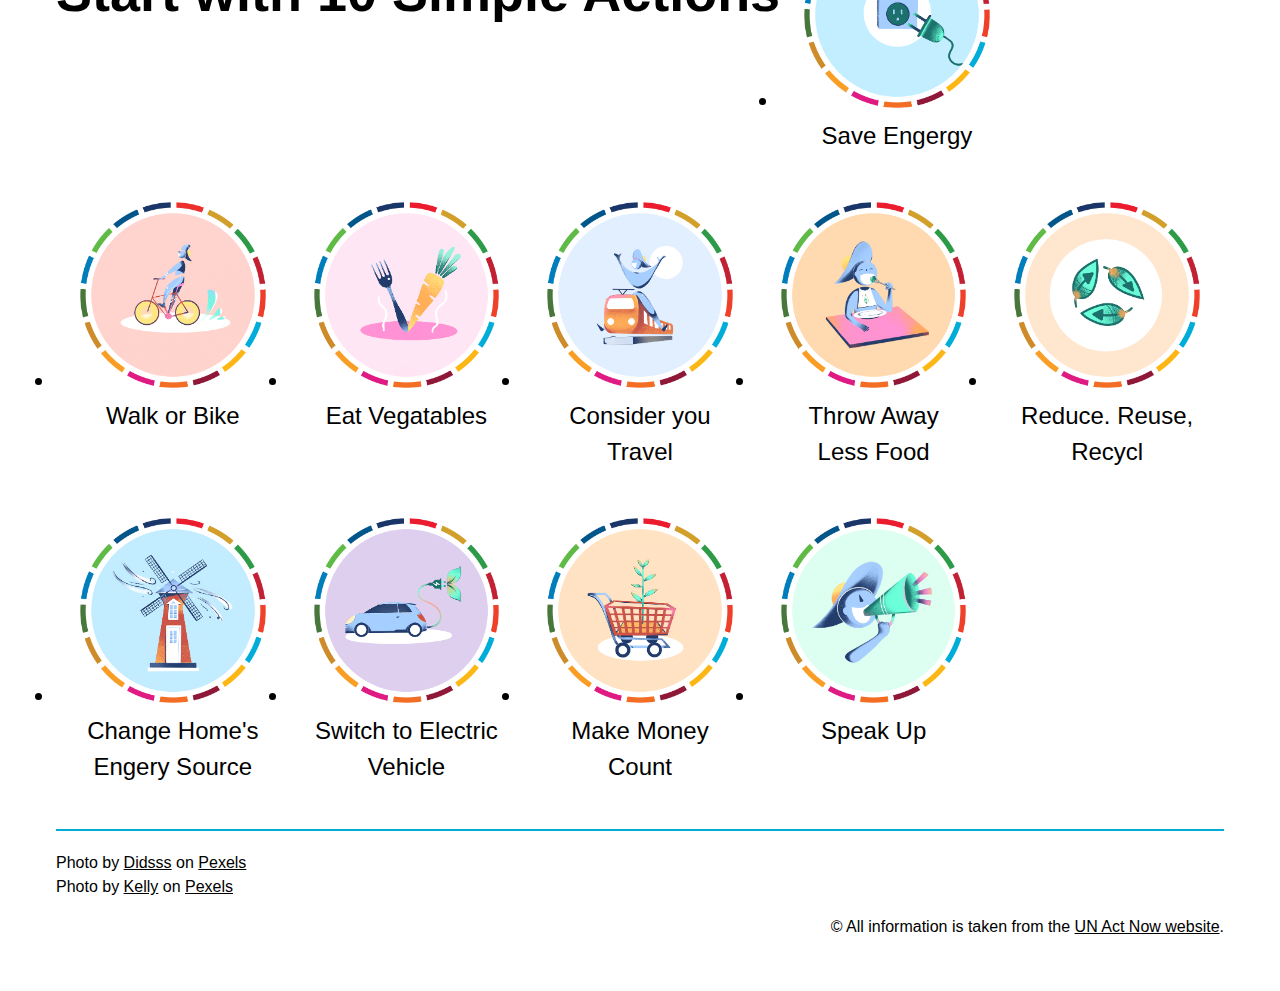
<file: week10/index.html>
<!DOCTYPE html>
<html lang="en">

<head>
    <meta charset="UTF-8">
    <meta name="viewport" content="width=device-width, initial-scale=1.0">
    <title>Act Now &#124; United Nations</title>
    <link rel="shortcut icon" href="./images/favicon.png" type="image/x-icon">

    <link rel="stylesheet" href="./css/reset.css">
    <link rel="stylesheet" href="./css/main.css">
</head>

<body>
    <div class="container">
        <header class="masthead">
            <img src="./images/unlogo-desktop.svg.png" alt="United Nations" class="desktop-logo">
            <img src="./images/unlogo.png" alt="United Nations" class="mobile-logo">

            <div class="banner">
                <h1>Act Now</h1>
            </div>
            <nav class="main-nav">
                <ul class="nav-list">
                    <li><a href="index.html" class="current">Home</a></li>
                    <li><a href="#">Climate Action</a></li>
                    <li><a href="#">For Kids</a></li>
                    <li><a href="#">Facts and Figures</a></li>
                </ul>
            </nav>
        </header>

        <main class="content">
            <section class="intro">
                <h2>The UN Campaign for Individual Action</h2>
                <p>
                    To preserve a livable climate, greenhouse-gas emissions must be reduced by half by 2030 and to net
                    zero by 2050. Bold, fast, and wide-ranging action needs to be taken by governments and businesses.
                    But the transition to a low-carbon world also requires the participation of citizens – especially in
                    advanced economies.
                </p>
                <p>
                    ActNow is the United Nations campaign for individual action on climate change and sustainability.
                </p>
                <p>
                    Every one of us can help limit global warming and taje care of our planet. By changing out habits
                    and making choices that have less harmful effects on the environment, we have the power to confront
                    the climate challege and build a more sustainable world.
                </p>
                <p>
                    Use the app to log your actions and contribute to the global count.
                </p>
            </section>
            <!-- Closing intro section -->

            <section class="app clearfix">
                <h2>Mobile App</h2>
                <img src="./images/actnowapp.jpg" alt="Act Now Mobile App">
                <div class="content">
                    <p>
                        Make the shift to a more sustainable lifestyle. The mobile app by AWorld - because there is no
                        planet B - allows you to choose and track a set of sustainable habits, and see the impact you
                        are
                        making in terms of CO2, water and electricuty saved. You can also take educational journeys,
                        engage
                        in group challeges, get tips and take the quizzes, all geared toward living more sustainably.
                    </p>
                    <a href="https://aworld.org/act-now/" class="btn" target="_blank">Download from App Store</a>
                </div>
            </section>
            <!-- Closing app section -->
            <section class="actions-list">
                <h2>Start with 10 Simple Actions</h2>
                <ul class="actions-list"></ul>
                <li><img src="images/unplug.png" alt="Save Engergy">Save Engergy</li>
                <li><img src="images/drive_less.png" alt="Walk or Bike">Walk or Bike</li>
                <li><img src="images/plant-based.png" alt="Eat Vegatables">Eat Vegatables</li>
                <li><img src="images/fly-less.png" alt="Consider you Travel">Consider you Travel</li>
                <li><img src="images/eat-up.png" alt="Throw Away Less Food">Throw Away Less Food</li>
                <li><img src="images/recycle.png" alt="Reduce. Reuse, Recycle">Reduce. Reuse, Recycl</li>
                <li><img src="images/use-renewable-energy.png" alt="Change Home's Engery Source">Change Home's Engery Source</li>
                <li><img src="images/electric-vehicle.png" alt="Switch to Electric Vehicle">Switch to Electric Vehicle</li>
                <li><img src="images/eco-friendly-products.png" alt="Make Money Count">Make Money Count</li>
                <li><img src="images/speak-up.png" alt="Speak Up">Speak Up</li>
            </section>
        </main>

        <footer class="site-footer">
            <ul class="attr-list">
                <li>
                    <span>Photo by <a href="https://www.pexels.com/@didsss/">Didsss</a> on <a
                            href="https://www.pexels.com/photo/factory-chimney-producing-smoke-2155988/">Pexels</a></span>
                </li>
                <li>
                    <span>Photo by <a href="https://www.pexels.com/@kelly-1179532/">Kelly</a> on <a
                            href="https://www.pexels.com/photo/factory-pipes-emitting-harmful-substances-4394362/">Pexels</a></span>
                </li>
            </ul>
            <p class="copy">
                &copy; All information is taken from the <a href="https://www.un.org/en/actnow/">UN Act Now
                    website</a>.
            </p>
        </footer>
    </div>
</body>

</html>
</file>
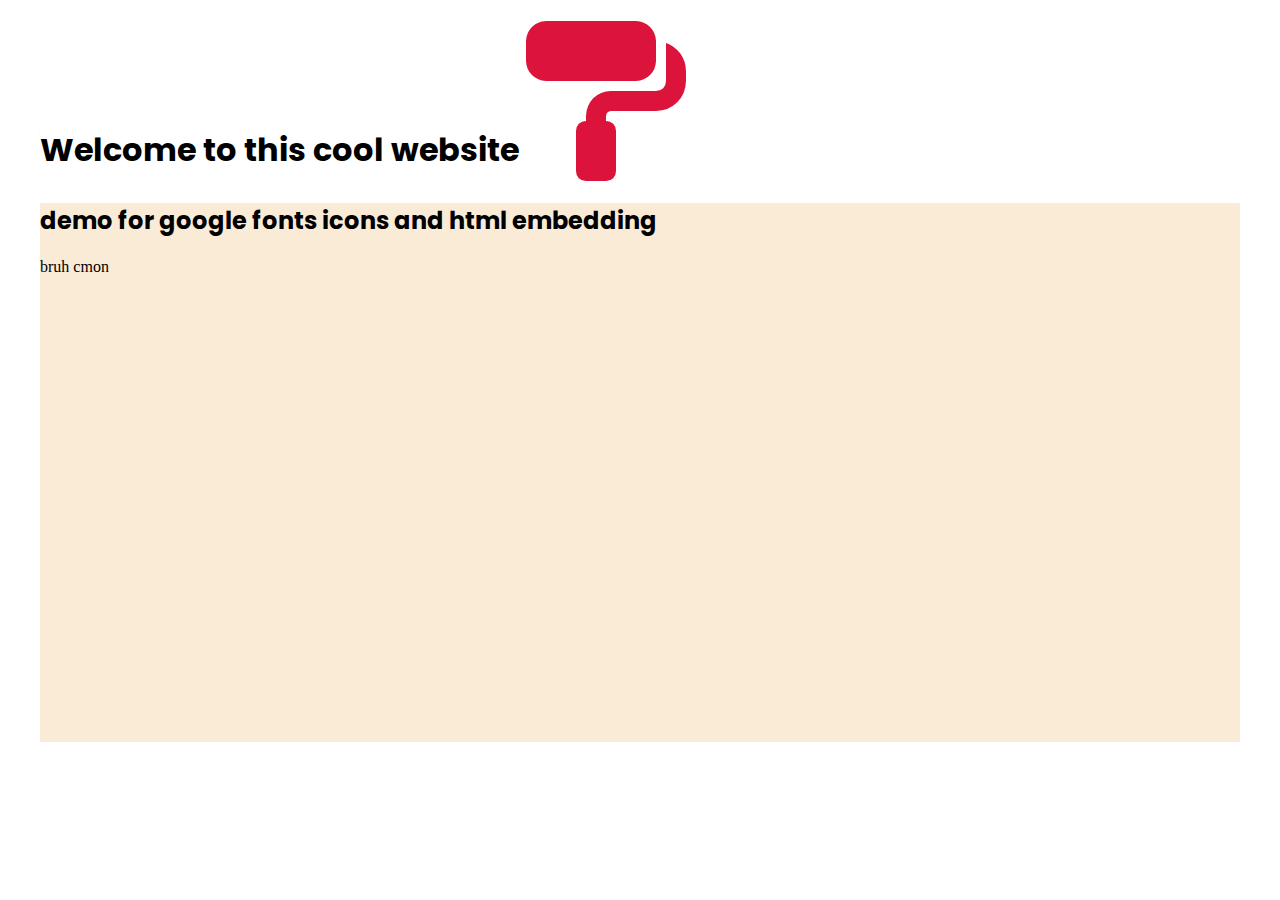
<file: week12/index.html>
<!DOCTYPE html>
<html lang="en">
<head>
    <meta charset="UTF-8">
    <title>cool site idk</title>

    <link rel="preconnect" href="https://fonts.googleapis.com">
    <link rel="preconnect" href="https://fonts.gstatic.com" crossorigin>
    <link href="https://fonts.googleapis.com/css2?family=Montserrat:wght@800&family=Oswald:wght@500&family=Poppins&display=swap" rel="stylesheet">
    <link rel="stylesheet" href="https://cdnjs.cloudflare.com/ajax/libs/font-awesome/6.5.1/css/all.min.css">
    <link rel="stylesheet" href="css/main.css"> 
</head>

<body>
    <header class="max-mar">   
        <h1>Welcome to this cool website <i class="fa-solid fa-paint-roller fa-flip"></i> </h1>
    </header>
    <main class="max-mar main">
        <h2>demo for google fonts icons and html embedding</h2>

        <p>
            bruh cmon
        </p>

        <div class="map">
            <iframe src="https://www.google.com/maps/embed?pb=!1m18!1m12!1m3!1d44863.11128251141!2d-75.83114335136723!3d45.34993349999998!2m3!1f0!2f0!3f0!3m2!1i1024!2i768!4f13.1!3m3!1m2!1s0x4cce0718cc4a6ad7%3A0xc6cc467725843e2b!2sAlgonquin%20College%20-%20Ottawa%20Campus!5e0!3m2!1sen!2sca!4v1701470382051!5m2!1sen!2sca" width="600" height="450" style="border:0;" allowfullscreen="" loading="lazy" referrerpolicy="no-referrer-when-downgrade"></iframe>
        </div>
    </main>
</body>
</file>
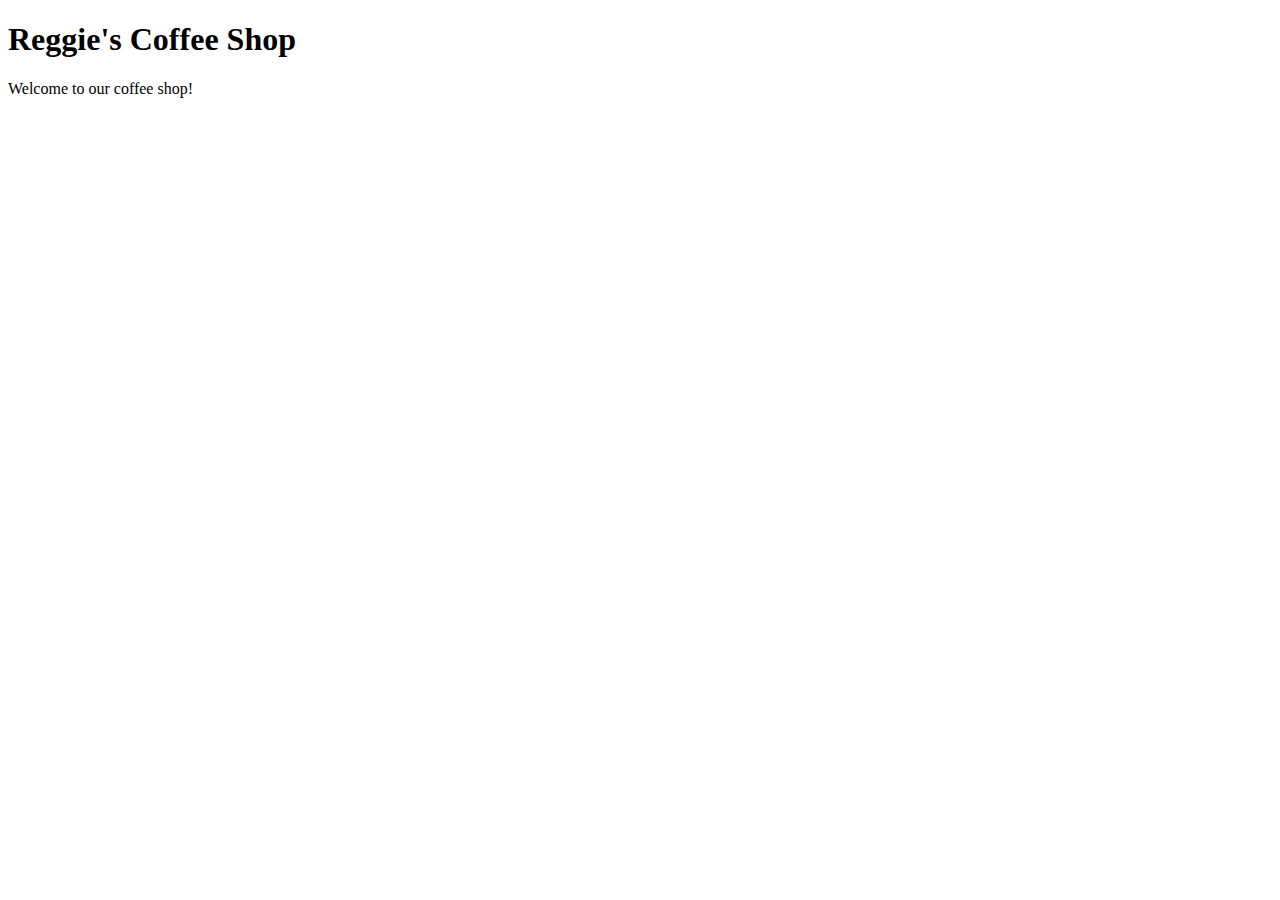
<file: week2/index.html>
<!DOCTYPE html>
<html>
    <head>
        <meta charset=""UTF-8">
        <title>Reggie's Coffee Shop - Home</title>
    </head>
    <body>
        <h1>Reggie's Coffee Shop</h1>
        <p>Welcome to our coffee shop!</p>
    </body>
</html>
</file>
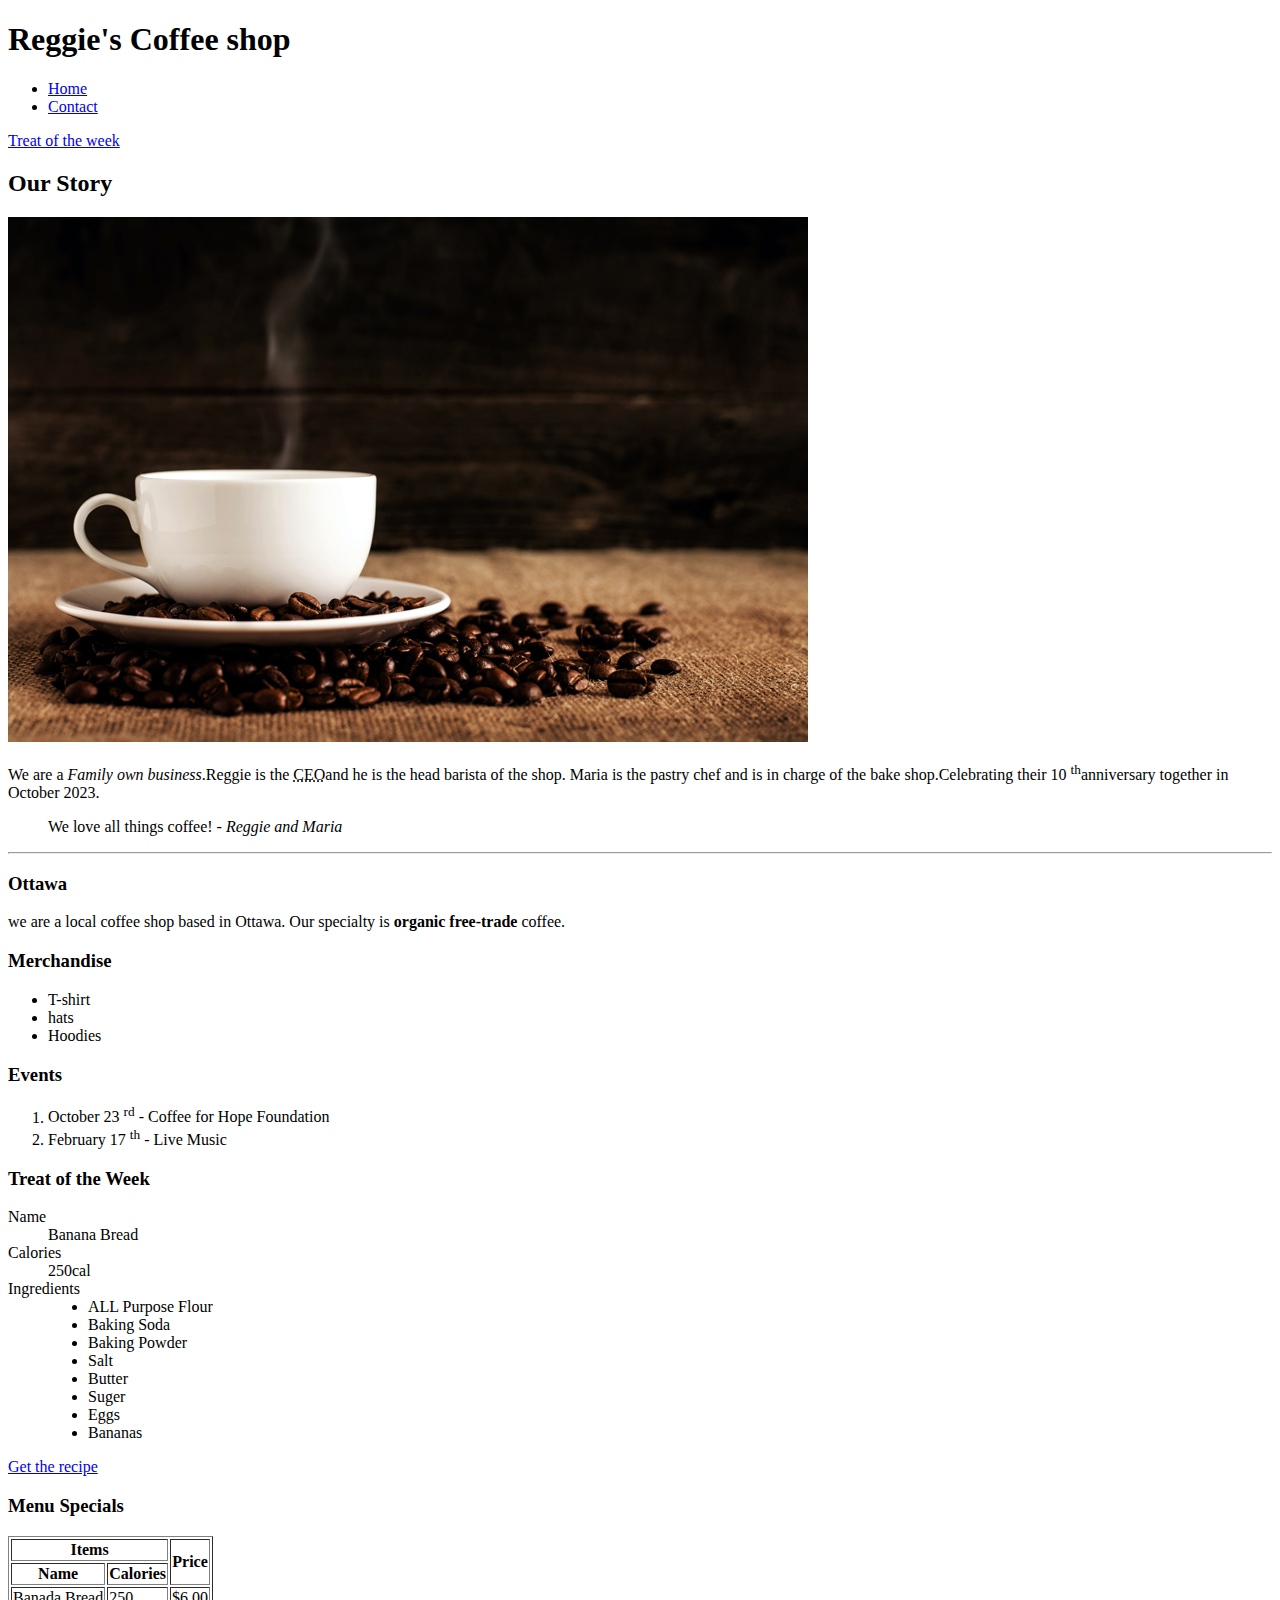
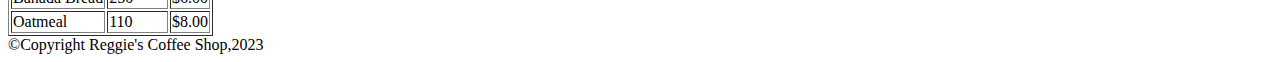
<file: week4/index.html>
<!DOCTYPE html>
<html lang="en">


<head>
    <meta charset="UTF-8">
    <title>Reggie 's coffee shop - Home</title>
</head>

<body>
    <!-- This is an HTML Comment-->
    <!-- Commad + / to add or remove a comment -->

    <!-- adds image and links to index.html-->
    <!-- Site Header -->
    <header>
        <h1> Reggie's Coffee shop</h1>
        <ul>
            <li><a href="index.html">Home</a></li>
            <li><a href="contact.html">Contact</a></li>
        </ul>
    </header>
    <!-- starting the main content -->
    <main>
        <a href="#treatoftheweek">Treat of the week</a>
        <!-- article of the page. can be standalone -->
        <article>
            <h2>Our Story</h2>
            <!-- Adding an image -->
            <img src="images/coffee-shop.jpg" alt="coffee cup on a pile of coffee beans
            ">
            <p>
                We are a <em>Family own business</em>.Reggie is the <abbr title="Chief Executive Officer">CEO</abbr>and
                he is the head barista of the shop. Maria is the pastry chef and is in charge of the bake
                shop.Celebrating their 10 <sup>th</sup>anniversary together in October 2023.
            </p>
            <blockquote>
                We love all things coffee! <cite>- Reggie and Maria</cite>
            </blockquote>
            <hr>
            <section>
                <h3>Ottawa</h3>
                <p>
                    we are a local coffee shop based in Ottawa. Our specialty is <b>organic free-trade</b> coffee.
                </p>
            </section>
        </article>
        <aside>
            <h3>Merchandise</h3>
            <!-- adding an unorderd list -->
            <ul>
                <li>T-shirt</li>
                <li>hats</li>
                <li>Hoodies</li>
            </ul>
        </aside>
        <!-- adding section for ordered list -->
        <section>
            <h3>Events</h3>
            <ol>
                <li>October 23 <sup>rd</sup> - Coffee for Hope Foundation</li>
                <li>February 17 <sup>th</sup> - Live Music</li>

            </ol>
        </section>
        <!-- adding a section for a description list -->
        <section id="treatoftheweek">
            <h3>Treat of the Week</h3>
            <dl>
                <dt>Name</dt>
                <dd>Banana Bread</dd>
                <dt>Calories</dt>
                <dd>250cal</dd>
                <dt>Ingredients</dt>
                <dd>
                    <ul>
                    <li>ALL Purpose Flour</li>
                    <li>Baking Soda</li>
                    <li>Baking Powder</li>
                    <li>Salt</li>
                    <li>Butter</li>
                    <li>Suger</li>
                    <li>Eggs</li>
                    <li>Bananas</li>
                </ul>
                </dd>
            </dl>
            <!-- Adding an external link-->
            <a href="https://www.allrecipes.com/recipe/20144/banana-banana-bread/" target="_blank">Get the recipe</a>
        </section>
        <section>
            <!-- adding a section for menu table -->
            <h3>Menu Specials</h3>
            <table border>
                <thead>
                    <tr>
                        <th colspan="2">Items</th>
                        <th rowspan="2">Price</th>
                    </tr>
                    <tr>
                        <th>Name</th>
                        <th>Calories</th>
                    </tr>
                </thead>
                <tbody>
                    <tr>
                        <td>Banada Bread</td>
                        <td>250</td>
                        <td>&dollar;6.00</td>
                    </tr>
                    <tr>
                        <td>Oatmeal</td>
                        <td>110</td>
                        <td>&dollar;8.00</td>
                    </tr>
                </tbody>
            </table>
        </section>

        
    </main>
<!-- Site footer -->
    <footer>
        <!-- Specialty symbols for HTML Entities can be found by googling HTML Entities -->
&copy;Copyright Reggie's Coffee Shop,2023
    </footer>
</body>

</html>
</file>
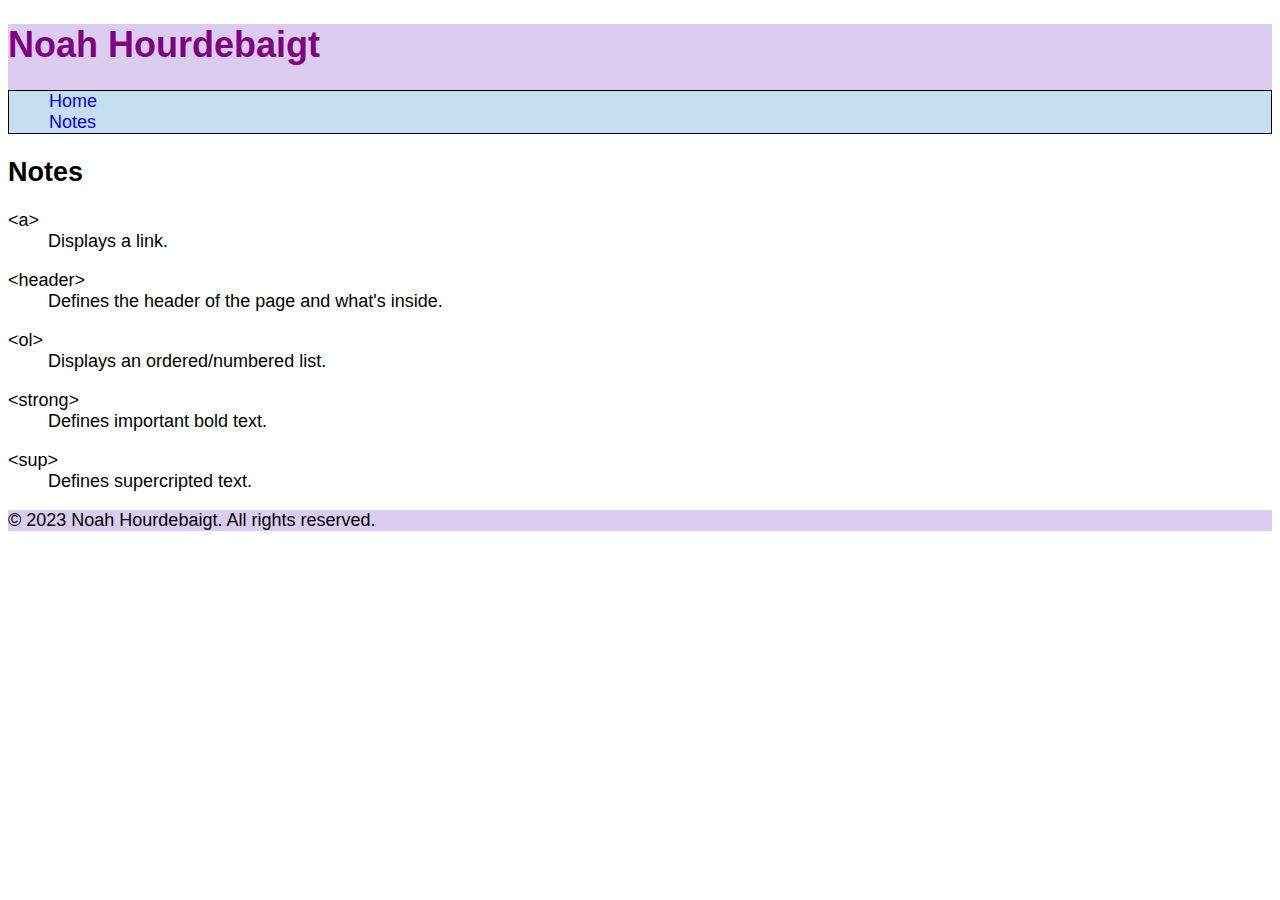
<file: html-assignment/notes.html>
<!DOCTYPE html>
<html lang="en">
    <head>
        <meta charset="UTF-8">
        <title>Noah Hourdebaigt</title>
        <link rel="stylesheet" href="css/main.css">
    </head>
    <body>
        <header> 
            <h1 class="site-title">Noah Hourdebaigt</h1>
            <nav>
                <ul>
                    <li><a href="index.html">Home</a></li>
                    <li><a href="notes.html">Notes</a></li>
                </ul>
            </nav>
        </header>
        <main>
        <h2>Notes</h2>
        <dl>
            <dt>&lt;a&gt;</dt>
            <dd>Displays a link.</dd>
        </dl>
        <dl>
            <dt>&lt;header&gt;</dt> 
            <dd>Defines the header of the page and what's inside.</dd>
        </dl>
        <dl>
            <dt>&lt;ol&gt;</dt>
            <dd>Displays an ordered&#47;numbered list.</dd>
        </dl>
        <dl>
            <dt>&lt;strong&gt;</dt>
            <dd>Defines important bold text.</dd>
        </dl>
        <dl>
            <dt>&lt;sup&gt;</dt>
            <dd>Defines supercripted text.</dd>
        </dl>

        </main>
        <footer><p>&copy; 2023 Noah Hourdebaigt. All rights reserved.</p></footer>
    </body>
</html>
</file>
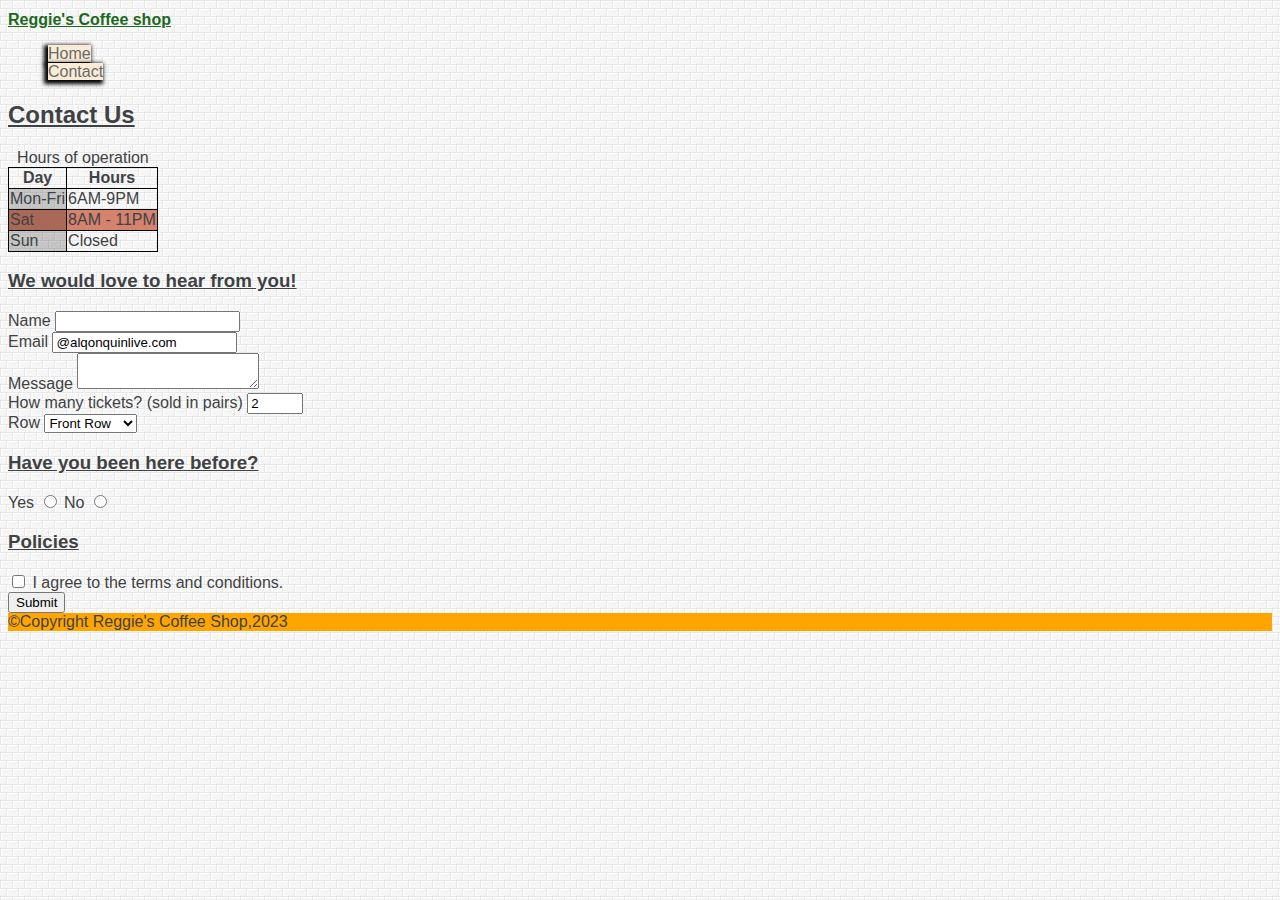
<file: week 6/contact.html>
<!DOCTYPE html>
<html lang="en">


<head>
    <meta charset="UTF-8">
    <title>Reggie 's coffee shop - Contact Us</title>
    <link rel="stylesheet" href="css/main.css">
</head>

<body>

    <!-- Site Header -->
    <header>
        <h1> Reggie's Coffee shop</h1>
        <nav>
            <ul>
                <li><a href="index.html">Home</a></li>
                <li><a href="contact.html">Contact</a></li>
            </ul>
        </nav>
    </header>
    <!-- starting the main content -->
    <main>
        <h2>Contact Us</h2>
        <table border>
            <caption>Hours of operation</caption>
            <thead>
                <tr>
                    <th>Day</th>
                    <th>Hours</th>
                </tr>
            </thead>
            <tbody>
                <tr>
                    <td>Mon-Fri</td>
                    <td>6AM-9PM</td>

                </tr>
                <tr>
                    <td>Sat</td>
                    <td>8AM - 11PM</td>
                </tr>
                <tr>
                    <td>Sun</td>
                    <td>Closed</td>
                </tr>
            </tbody>
        </table>
        <!-- Adding a section for a contact form-->
        <section>
            <h3>We would love to hear from you!</h3>
            <!-- Adding the form -->
            <form action="thank.html" method="post">
                <div>
                    <label for="fullname">Name</label>
                    <input type="text" id="fullname" name="fullname">
                </div>
                <div>
                    <label for="youremail">Email</label>
                    <input type="email" id="youremail" name="youremail" placeholder="Algonquin Email" value="@alqonquinlive.com" required> 
                </div>
                <div>
                    <label for="message">Message</label>
                    <textarea name="message" id="message"></textarea>
                </div>
                <div>
                    <label for="tickets">How many tickets? &#40;sold in pairs&#41;</label>
                    <input type="number" id="tickets" name="tickets" min="2" max="10" step="2" value="2">
                    
                </div>
                <div>
                    <label for="row">Row</label>
                    <select name="row" id="row">
                        <option value="front">Front Row</option>
                        <option value="center">Center Row</option>
                        <option value="back">Back Row</option>
                    </select>
                </div>
                <div>
                    <h3>Have you been here before?</h3>
                    <label for="yes">Yes</label>
                    <input type="radio" name="past" id="yes">
                    <label for="no">No</label>
                    <input type="radio" name="past" id="no">

                </div>
                <div>
                    <h3>Policies</h3>
                    <input type="checkbox" name="policies" id="policies" required>
                    <label for="policies">I agree to the terms and conditions.</label>
                </div>
                <button type="submit">Submit</button>
            </form>
        </section>
    </main>
<!-- Site footer -->
    <footer>
&copy;Copyright Reggie's Coffee Shop,2023
    </footer>
</body>

</html>
</file>
<file: final-project/css/main.css>
body {
    font-family: "Open Sans";
    width: 90%;
    margin: 0 auto;
}

h1 {
    font-size: 52px;
    font-weight: 700;
    margin: 0 auto;
}

h2 {
    font-size: 36px;
    font-weight: 700;
    margin: 0 auto;
}

h3 {
    font-size: 23px;
    font-weight: 700;
    margin-block-start: 0em;
    margin-block-end: 0em;
    margin-inline-start: 0px;
    margin-inline-end: 0px;
}

h4 {
    font-size: 12px;
    font-weight: bold;
    margin-block-start: 0em;
    margin-block-end: 0em;
    margin-inline-start: 0px;
    margin-inline-end: 0px;
    border-bottom: 1px solid #D28800;
}

p {
    font-size: 11px;
    font-weight: 400;
    margin-block-start: 0em;
    margin-block-end: 0em;
    margin-inline-start: 0px;
    margin-inline-end: 0px;
    margin: 0px;
}

.site-header {
    background-color: #222222;
    display: block;
    justify-content: center;
    align-items: center;
    width: 100%;
}

nav {
    margin: 0 auto;
    width: 100%;
    text-align: center;
}
    
nav ul {
    width:100%;
    display: inline-block;
    list-style-type: none;
    color: white;
    padding: 0px;
    margin: 0px;
}

.search {
    display: flex;
    padding: 10px;
    width: 60%;
    height: 50px;
    width: 100%;
}

.search input {
    flex: 1;
}

.send{
    font-size: 14px;
    border: none;
    background-color: #222222;
    color: #D28800; 
    padding: 5px 7px;
}

ul li {
    padding: 1em;
    font-size: 13px;
}

nav a {
    text-decoration: none;
    color: #C78B07;
}

nav li:hover {
    background-color: #C78B07;
}

li:hover a {
    color: inherit;
  }

.banner {
    background-image: url(../images/main-banner.jpg);
    height: 400px;
    background-size: cover;
    display: flex;
    display: grid;
    place-items: center;
    
}

.welcome {
    color: white;
    background-color:rgba(0, 0, 0, 0.66);
    padding-top: 2em;
    height: 50 vh;
    width: 50 vw;
}

.welcome h1,p,a {
    margin: 10px;
}

.yellowbutton {
    background-color: #D28800;
    font-size: 14px;
    text-decoration: none;
    color: black;
    padding: 26px;
    display: inline-block;
}

.blackbutton {
    background-color: #222222;
    font-size: 14px;
    text-decoration: none;
    color: white;
    padding: 26px;
    display: inline-block;
}

.aboutus {
    display: flex;
    flex-direction: column;
    background-color: #ffe6ac;
    padding: 10px;
    
}

.aboutus img {
    width: 100%;
}

#services h2 {
    padding-left: 10px;
    padding-top: 10px;
}
.service {
    display: block;
    background-color: #ffe6ac;
    margin: 10px;
}

.service img {
    width: 100%;
}

.service h3,p,a {
    margin: 10px;
}

.vision {
    background-image: url(..//images/vision.jpg);
    background-size: cover;
    background-position: center;
    height: auto;
    background-repeat: no-repeat;
    color: white;
    padding: 10px;
}

.visionbutton {
    border-color: red;
    border-style: solid;
    border: 2px;
    background-color: #222222;
    font-size: 14px;
    text-decoration: none;
    color: white;
    padding: 26px;
    display: inline-block;
    border:1px solid red; 
}

.visionbutton {
    border-color: red;
    border-style: solid;
    border: 2px;
    background-color: #222222;
    font-size: 14px;
    text-decoration: none;
    color: white;
    padding: 26px;
    display: inline-block;
    border: 1px solid #D28800; 
}
#team {
    margin:10px;  
}

.member {
    display: flex;
    flex-direction: column;
    background-color: #ffe6ac;
    text-align: left;
    margin-top: 10px;
}

.member h3, h4{
    padding-left: 10px;
}

.member p {
    margin: 0px;
    padding: 10px;
}

input[type=text], select, textarea{
    width: 100%;
    padding: 7px; 
    border: 1px solid #222222; 
    border-radius: 2px; 
    box-sizing: border-box; 
    margin-top: 6px; 
    margin-bottom: 16px; 
}

.send{
    font-size: 14px;
    border: none;
    background-color: #222222;
    color: #D28800; 
    padding: 5px 7px;
}

textarea {
    padding: 50px;
}

table, th, td{
    border: 1px solid;
    border-collapse: collapse;
    width: 100%;
    padding: 10px;
}

thead {
    background-color: #ffe6ac;
}

tr {
    padding: 20px;
}

th {
    font-size: 12px;
    font-weight: 300; 
}

td {
    padding-right: 200px;
    font-size: 12px;
    font-weight: 300; 
}

footer {
    background-color: #222222;
    color:#C78B07;
    text-decoration: none;
    padding-top: 10px;
    padding-bottom: 5px;
}

footer a{
    color: #C78B07;
}


@media only screen and (min-width: 768px) {

    nav {
        display: flex;
    }

    nav ul {
        width: 100%;
        list-style-type: none;
        color: white;
        padding: 0px;
        margin: 0px;
    }

    nav ul li{
        display: inline-block;
    }

    .site-header {
        background-color: #222222;
        display: block;
        justify-content: center;
        align-items: center;
        width: 100%;
    }

    .search {
        padding: 10px;
        height: 50px;
        width: 100%;
    }

    nav ul li:last-child:hover {
        background-color: #222222;
        color: #C78B07;
    }

    .banner {
        background-image: url(../images/main-banner.jpg);
        background-size: cover;
        display: flex;
        display: grid;
        place-items: center;
        
    }

    .aboutus {
        display: flex;
        flex-direction: row;
        background-color: #ffe6ac;
        padding: 10px;
        padding-left: 300px;
        padding-right: 300px;
        
    }
    
    .aboutus img {
        width: 100%;
    }

    .aboutus h2 {
        padding-inline-start: 10px;
    }

    #services {
        display: grid;
        grid-template-columns: repeat(6, 1fr);
        grid-template-rows: repeat(2, 1fr);
        gap: 10px;
        padding-inline-start: 300px;
        padding-inline-end: 300px;
    }

    .title {
        padding-inline-start: 300px; 
    }

    #digital {
        grid-column-start: 1;
        grid-column-end: 4;
    }

    #marketing {
        grid-column-start: 4;
        grid-column-end: 7;
    }

    #video {
        grid-column-start: 1;
        grid-column-end: 3;
    }

    #web {
        grid-column-start: 3;
        grid-column-end: 5;
    }

    #print {
        grid-column-start: 5;
        grid-column-end: 7;
    }

    #team {
        display: grid;
        grid-template-columns: (2, 1fr);
        grid-template-columns: (1, 1fr);
        grid-template-areas:
        "h2 h2"
        "johnimg johntext"
        "bobtext bobimage"
    }

    .johnimg {
        grid-area: johnimg;
    }
    
    .johntext {
        grid-area: johntext;
    }

    .bobtext {
        grid-area: bobtext;
    }

    .bobimg{
        grid-area: bobimg;
    }




    #contact {
        display:grid;
        grid-template-columns: repeat(1, 1fr);
        grid-template-rows: repeat(2, 1fr);

    }

    .contact {
        grid-column-start: 1;
        grid-column-end: 2;
    }
    .location {
        grid-column-start: 3;
        grid-column-end: 4;
    }

    .hourstable {
        grid-column-start: 1;
        grid-column-end: 4;
    }
    

}
</file>
<file: grave/css/main.css>
body {
    background-image: url(../images/animesher.com_neon-genesis-evangelion-moon-ending-155532.gif);
    background-repeat: no-repeat, repeat;
    background-size: cover;

}

h1 {
    font-size: 30px;
    font-family: Arial, sans-serif;
    color: black;
}

.center {
    position: absolute;
    top: 50%;
    left: 50%;
    transform: translate(-50%, -50%);
    padding: 10px;
}

nav ul li {
    float: left;
    display: flex;
    text-align: center;
    padding: 16px;
    text-decoration: none;
}
</file>
<file: hrglss/css/main.css>
body {
    font-family: 'Segoe UI', Tahoma, Geneva, Verdana, sans-serif;
    background-color: #c0c0c0;
    max-width: 50%;
    margin: auto;
    padding: 0;
}

.header {
    background-color: #4e9be8;
    color: #ffffff;
    padding: 10px;
    text-align: left;
    opacity: 0.6;
    
}

.sidebar {
    width: 200px;
    background-color: #ffffff;
    float: left;
    height: 100vh;
}

.main-content {
    margin-left: 200px;
    padding: 20px;
    background-color: #ffffff;
}

.file-item {
    padding: 2px;
    border-bottom: 1px solid #dddddd;
    font-size: 8px;
}

.file-item:hover {
    background-color: #f0f0f0;
}

.footer {
    background-color: #4e9be8;
    color: #ffffff;
    text-align: center;
    padding: 10px;
    position: fixed;
    bottom: 0;
    width: 100%;
}

.flex-header {
    display: flex;
    width: 100%;
    margin: auto;
}
.flex-filepath {
    display: flex;
    width: 55%;
    margin: auto;
    background-color: #d3e3ef;
}
.flex-search {
    display: flex;
    width: 30% ;
    margin: auto;
    background-color: #d3e3ef;
}
.flex.navbuttons {
    display: flex;
    width: 5%;
    margin: 1rem;
}
.flex-parent-element {
    display: flex;
    width: 
}   

.nav {
    background-color: #D1DCED;
}

.flex-child-element {
    flex: 1;
    border: 1px solid rgb(135, 176, 220);
    background-color: rgb(135, 176, 220);
    margin: 10px;
}

.flex-child-element:first-child {
    margin-right: 20px;
}

ul {
    list-style-type: none;
    margin: 0;
    padding: 0;
}
li {
    display: inline;
}
.nav li:hover {
    background-color: blue;

}

h4{
    font-size: 12px;
    color: blue;
    margin: auto;
    font-style: unset;
}

.main-content {
    margin-left: 200px;
    padding: 20px;
}

.file-item {
    padding: 10px;
    border-bottom: 1px solid #dddddd;
}

.file-item:hover {
    background-color: #f0f0f0;
}
s
.footer {
    background-color: #b0cde9;
    color: #ffffff;
    text-align: center;
    padding: 10px;
    position: fixed;
    bottom: 0;
    width: 100%;
}
</file>
<file: html-assignment/css/main.css>
body{
    font-family: Arial, Helvetica, sans-serif;
    font-size: 18px;
}

header, footer {
    background-color: #DBCDF0;
}

.site-title {
        color: purple;
}

#my-image {
    box-shadow: 2px 1px #000
}

ul {
    list-style-type: square;
}

nav ul {
    list-style-type: none;
    border: 1px solid black;
    background-color: #C6DEF1;
}
nav ul a {
    text-decoration: none;
}

nav ul a:hover {
    background-color: #DBCDF0;
}

.hobbies ul li:nth-child(odd) {
        background-color: #c9e4de;
}
</file>
<file: ipod/css/main.css>
body {
    font-family: "HelveticaNeue-Light", "Helvetica Neue Light", "Helvetica Neue", 
  Helvetica, Arial, "Lucida Grande", sans-serif;
    background-color: white;
    width: 50%;
    margin: auto;
    margin-top: 0px;
}
.screen{
    position: absolute;  
    width: 352px;
    height: 262px;
    margin-top: 41px;
}

#ipod {
  display: flex;
  justify-content: center;
}

.header h4,img{
  display: inline-block;
}

.header img {
  float: right
}

.header {
    width: 100%;
    background: rgb(247,251,250);
    background: linear-gradient(180deg, rgba(247,251,250,1) 0%, rgba(129,141,141,1) 100%);
}

.htext {
  align-items: left;
}

h4 {
  margin:0;
  margin-left:5px;
}

.header img {
  margin-top:5px;
  margin-left:2px;
  margin-right: 2px;  
}

.lmenu {
    float: left;
    width: 176px;
    background-color: white;
  }

.rmenu {
  float: left;
    width: 176px;
    height: 100%;
    background: url("../images/escapeartist.jpg");
    background-repeat: no-repeat;
    background-size: cover;
  }

ul {
    list-style: none;
    margin-block-start: 0em;
    margin-block-end: 0em;
    margin-inline-start: 0px;
    margin-inline-end: 0px;
    padding-inline-start: 0px;
    color: white;
}
ul a {
    text-decoration: none;
    color: black;
    font-size: 20px;
    font-weight: bold;
    text-align: left;
    padding:0;
    margin-inline-start: 5px;
}

ul li {
  margin-bottom: 3px
  
}

ul li:hover {
  background: rgb(38,165,206);
  background: linear-gradient(180deg, rgba(38,165,206,1) 0%, rgba(18,92,153,1) 100%);
}

li:hover a {
  color: inherit;
}

li:hover:after {
  content: url("../images/navarrow.png");
  width: 1px;
  height: 100%;
  float: right;
  align-items: right;
  margin-right: 15px;
}
</file>
<file: midterm/css/main.css>
body {
    font-family: Arial, Helvetica, sans-serif;
    background-color: #aad4cf;
    max-width: 70%;
    margin: auto;
}

.header {
    background: url("../images/lone-starfish-wide.jpg");
    background-size: cover;
    height: 200px;
    background-position: center center;
}

.vl {
    border-left: 1px solid black;
    height: 25px;
}

.nav {
    width: 100%;
    display: flex;
    background-color: #D4E9E7;
}


nav {
    width: 100%;


}

nav ul {
    list-style: none;
    display: flex;
    justify-content: space-around;

}

nav ul a {
    text-decoration: none;
    color: black;
    text-transform: uppercase;
    font-size: 18px;
}

section ul {
    padding: 0;
    list-style-position: inside;
}

section ul li {
    font-size: 11px;
}

.page {
    background-color: #D4E9E7;
    margin: auto;
    padding: 10px;
}

.centered {
    position: absolute;
    top: 50%;
    left: 50%;
    transform: translate(-50%, -10%);
}

h1 {
    color: white;
    font-size: 50px;
    font-weight: 200;
}

h2 {
    font-weight: 500;
    font-size: 24px;
}

h3 {
    font-weight: 500;
    font-size: 20px;
}

h4 {
    font-weight: 500;
    font-size: 16px;
}

p {
    font-size: 11px;
}

.container {
    position: relative;
}

.fcontainer {
    position: relative;
    border-style: solid;
    border-width: 1px;
    padding: 25px 15px
}

.img {
    width: 160px;
    float: left;
    margin-top: 0px;
    margin-right: 15px;
    margin-bottom: 20px;

}

input[type=text],
select,
textarea {
    width: 100%;
    border: #aad4cf;
    padding-top: 5px;
    resize: vertical
}

.site-footer {
    text-align: right;
    background-color: #D4E9E7;
    padding: 15px;
    font-size: 10px;

}
</file>
<file: week 6/css/main.css>
body{
    font-family: Arial, Helvetica, sans-serif;
    color: rgb(63,66,68) ;
    /* adding a background image */
    background-image: url(../images/white_brick_wall.png);
}

h1{
    color: rgb(27, 104, 30);
    font-size:16px;
}
p{
    background-color: rgb(154, 203, 181);
}


/*selecting multiple elements */
h1, h2, h3, h4 {
    text-decoration: underline;
}
/* selecting child elements */
nav ul {
    list-style: none;
}

nav ul a {
    color: dimgray;
    text-decoration: none;
}

#treatoftheweek{
    /* background-color: cadetblue; */
    /* color image repeat pos-x pos-y */
    background: cadetblue url(../images/bread.jpg) no-repeat center;
    background-size: cover;
    font-size: 1.25rem; /* 1.25 * 16 = 20px */
    padding: 1em; /*20px*/
    /*width: 100vw; */
    height: 100vh;
    width: 50%
}

.blue-link {
    backdrop-filter: darkslategrey;
    color: antiquewhite;
    text-decoration: none;
}

.large-text {
    font-size: 24px;
    line-height: 1.5em;
}

.white-text{
    color: antiquewhite;
}

/* Combinators*/
/*direct child selector - will only select */

article>p{
    font-size: 24px;
    font-weight: bold;
    line-height: 1.5;
}

/* adjacent sibling slector - selects the element that is the very next sibling tp the selected element, if any exist*/
h3+ul {
    border: 1px solid black ;
}

/* Sibling selector */
h3~p {
    text-transform: uppercase;
}

/* Attribute Selector */
[href="treatoftheweek"] {
    font-weight: bold;
}

[src$=".jpg"] {
    border: 8px solid black;
}

nav ul a,
nav ul a:link,
nav ul a:visited {
    background-color: antiquewhite;
    /*horizontal verical blur spread color */
    box-shadow: -2px 2px 4px 2px black;

}
nav ul .current,
nav ul a:hover,
nav ul a:focus {
    text-decoration: underline;
}

nav ul a:active {
    box-shadow: 0, 0, 4px, 2px black;
}

/* position selectors */
/* first-child and last-child*/

aside ul li:first-child {
    font-weight: bold;
}

section ol li:last-child {
    font-weight: bold;
}

table {
    border-collapse:  collapse;
}

/* nth-child selector - even/odd*/
tbody tr:nth-child(even) {
    /*hex color value with 6 characters */
    background-color: #d5836c;
}

table th:nth-child(n),
table td:nth-child(n) {
    border: 1px solid #000;
}


table td:nth-child(2n+1) {
    background-color: rgba(0,0,0,0.2);
}

/* specificity */
/* formula: inline style, ID,  Class, Tag-name*/
/*                0        0     0       0    */
/* 0010 */

footer{
    background-color: aqua;
}


.site-footer {
    background-color: hotpink;
}

/* 0002 */
body footer {
    background-color: orange;

}

footer {
    background-color: red;
}
</file>
<file: week10/css/main.css>
/**********************
     Custom Styles
**********************/

/*** Global Styles ***/
html {
    font-family: Arial, Helvetica, sans-serif;
    font-size: 14px;
    box-sizing: border-box;
}

body {
    line-height: 1.5;
}

*,
*::after,
*::before {
    box-sizing: inherit;
}

.clearfix::after {
    content: '';
    display: table;
    clear: both;
}

img {
    width: 100%;
}

/* LoVe HAte - Link, Visited, Hover/Focus, Active */
a,
a:link,
a:visited {
    color: inherit;
}

a:hover,
a:focus {
    color: #00ADD8;
}

h1,
h2,
h3,
h4,
h5 {
    font-weight: bold;
    margin: 1em 0 0.5em;
}

/* https://www.modularscale.com - to ensure font sizes are proportionate */
h1 {
    font-size: 5.063rem;
}

h2 {
    font-size: 3.375rem;
}

h3 {
    font-size: 2.25rem;
}

h4 {
    font-size: 1.5rem;
}

h5 {
    font-size: 1rem;
}

p {
    margin: 1em 0;
}

.container {
    max-width: 1200px;
    margin: 0 auto;
    padding: 1em;
}

/*** Header Styles ***/
.mobile-logo {
    max-width: 150px;
}

.desktop-logo {
    display: none;
}

.banner {
    height: 600px;
    background: grey url("../images/smog-mobile.jpg") no-repeat center bottom;
    background-size: cover;
}

.banner h1 {
    margin: 0;
    padding-top: 250px;
    text-align: center;
    text-transform: uppercase;
}



/*NAV*/
.nav-list li {
    border-bottom: 1px solid grey;
    text-align: center;
}

.nav-list a,
.nav-list a:link,
.nav-list a:visited {
    display: block;
    padding: 1em 0;
    text-decoration: none;
}
.nav-list a:hover,
.nav-list a:focus,
.nav-list a.current {
    background-color: #00add8;
    color: inherit;
}

/*ACTION SECTION */

.actions-list {
    display: flex;
    flex-flow: row wrap;
}

.actions-list li {
    max-width: 50%;
    padding: 1em;
    text-align: center;
    font-size: 1.5rem;
}

.btn {
    text-decoration: none;
    display: inline-block;
    padding: 20px;
    border: 1px solid #00ADD8;
    border-radius: 8px;
    color: inherit;
}

.btn:hover,
.btn:focus {
    background-color: #00ADD8;
    color: inherit;
}

/*** Footer Styles ***/
.site-footer {
    margin-top: 20px;
    padding: 20px 0;
    border-top: 2px solid #00ADD8;
}

.copy {
    text-align: right;
}

/**********************
     Desktop Styles
**********************/

@media screen and (min-width: 600px) {
    html {
        font-size: 16px;
    }

    .mobile-logo {
        display: none;
    }

    .desktop-logo {
        display: inline-block;
        max-width: 300px;
    }

    .banner {
        background-image: url(../images/smog-desktop.jpg);
    }

    .banner h1 {
        color: white;
    }

    /*NAV*/
    .nav-list{
        display:flex;  
    }

    .nav-list li {
        flex:1;
        border: none;
        border-right: 1px solid grey;
    }

    .nav-list li:last-child {
        border:none
    }

    /*** App Section ***/

    .app img {
        width: 40%;
        float: left;
        margin-right: 1em;
    }

    .app .btn {
        float: right;
    }
}

/******************************
        MEDIA QUERY 800PX
************************ *******/
@media screen and (min-width:800px) {
    .actions-list li {
        max-width: 20%;
    }
}
</file>
<file: week12/css/main.css>
h1 {
    font-family: 'Poppins', sans-serif;
}

h2 {
    font-family: 'Poppins', sans-serif;
}

.fa-paint-roller {
    font-size: 10rem;
    color: crimson;
}

.max-mar {
    max-width: 1200px;
    margin: auto;
}

.main {
    background-color: antiquewhite;
}

.head {
    background-color: blanchedalmond;
}

.container {
    background-color: cadetblue;
}

.map iframe {
    width: 100%;
    max-width: 800px;
    margin: 0 auto;
    display: block;
}
</file>
